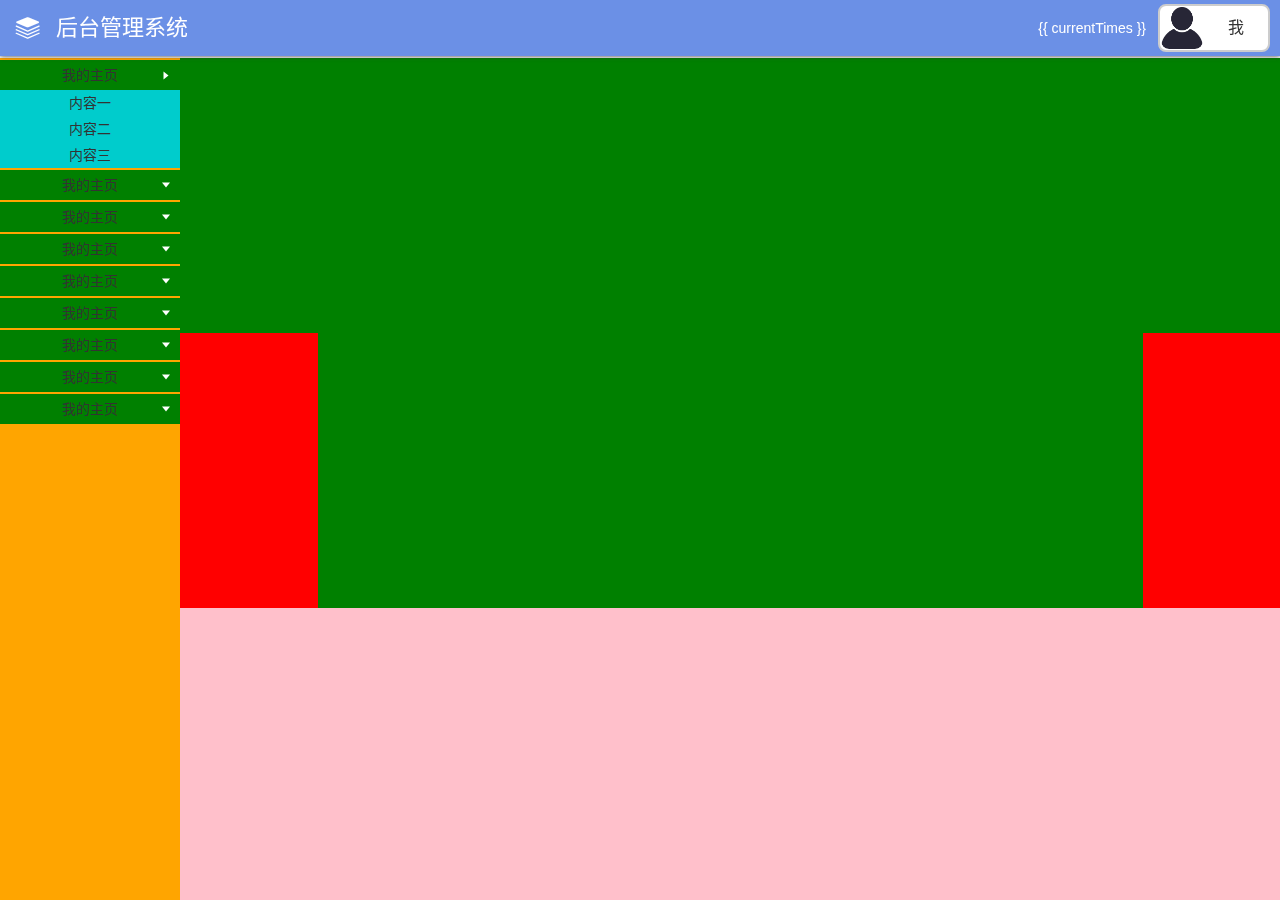
<file: 01_Wheel/html/index.html>
<!DOCTYPE html>
<html lang="zh-CN">

<head>
    <meta http-equiv="Content-Type" content="text/html; charset=utf-8">
    <meta name="viewport" content="width=device-width, initial-scale=1.0, maximum-scale=1.0, user-scalable=no,minimal-ui">
    <meta name="apple-mobile-web-app-capable" content="yes">
    <meta content="black" name="apple-mobile-web-app-status-bar-style">
    <meta name="format-detection" content="telephone=no">
    <meta content="email=no" name="format-detection">
    <title>01_Wheel</title>
    <link rel="shortcut icon" href="../images/logo.ico.png">

    <link rel="stylesheet" href="../js/extra/layui/css/layui.css">
    <link rel="stylesheet" href="../css/basicstyle.css">
    <link rel="stylesheet" href="../css/header.css">

    <!--[if lt IE 9]>
        <script src="../js/extra/html5/html5shiv.min.js"></script>
        <script src="../js/extra/html5/respond.min.js"></script>
    <![endif]-->

</head>

<body>
    <div id="container">
        <header class="bs-d">
            <div class="left">
                <div class="menu" v-on:click="fnClickHeaderLeftIco_fob();">
                    <i class="layui-icon layui-icon-template-1"></i>
                </div>
                <div class="txt">
                    <a href="index.leader.html" target="iframeArea"> 后台管理系统</a>
                </div>
            </div>
            <div class="right">
                <div class="time" v-cloak> {{ currentTimes }} </div>
                <div class="menu">
                    <div class="head ra cl">
                        <div class="ico ra" data-toggle="modal" data-target="#avatar-modal">
                            <img src="../images/logo.person.png" class="ra" alt="头像">
                        </div>
                        <p class="txts" title="我">我</p>
                    </div>
                    <div class="dropdown">
                        <i></i>
                        <ul class="ra bs">
                            <li class="ra ra-xs">登录日志</li>
                            <li class="ra ra-xs">系统设置</li>
                            <li class="ra ra-xs">系统设置</li>
                            <li class="ra ra-xs">系统设置</li>
                        </ul>
                    </div>

                </div>
            </div>
        </header>
        <!-- header -->

        <div class="main">
            <nav class="">
                <ul>
                    <li>
                        <p>
                            我的主页
                            <i class="triangle"></i>
                        </p>
                        <dl>
                            <dd>内容一</dd>
                            <dd>内容二</dd>
                            <dd>内容三</dd>
                        </dl>
                    </li>
                    <li>
                        <p>
                            我的主页
                            <i class="triangle"></i>
                        </p>
                        <dl>
                            <dd>内容一</dd>
                            <dd>内容二</dd>
                            <dd>内容三</dd>
                        </dl>
                    </li>
                    <li>
                        <p>
                            我的主页
                            <i class="triangle"></i>
                        </p>
                        <dl>
                            <dd>内容一</dd>
                            <dd>内容二</dd>
                            <dd>内容三</dd>
                        </dl>
                    </li>
                    <li>
                        <p>
                            我的主页
                            <i class="triangle"></i>
                        </p>
                        <dl>
                            <dd>内容一</dd>
                            <dd>内容二</dd>
                            <dd>内容三</dd>
                        </dl>
                    </li>
                    <li>
                        <p>
                            我的主页
                            <i class="triangle"></i>
                        </p>
                        <dl>
                            <dd>内容一</dd>
                            <dd>内容二</dd>
                            <dd>内容三</dd>
                        </dl>
                    </li>
                    <li>
                        <p>
                            我的主页
                            <i class="triangle"></i>
                        </p>
                        <dl>
                            <dd>内容一</dd>
                            <dd>内容二</dd>
                            <dd>内容三</dd>
                        </dl>
                    </li>
                    <li>
                        <p>
                            我的主页
                            <i class="triangle"></i>
                        </p>
                        <dl>
                            <dd>内容一</dd>
                            <dd>内容二</dd>
                            <dd>内容三</dd>
                        </dl>
                    </li>
                    <li>
                        <p>
                            我的主页
                            <i class="triangle"></i>
                        </p>
                        <dl>
                            <dd>内容一</dd>
                            <dd>内容二</dd>
                            <dd>内容三</dd>
                        </dl>
                    </li>
                    <li>
                        <p>
                            我的主页
                            <i class="triangle"></i>
                        </p>
                        <dl>
                            <dd>内容一</dd>
                            <dd>内容二</dd>
                            <dd>内容三</dd>
                        </dl>
                    </li>
                </ul>
            </nav>

            <article>
                <div class="a">
                    <div class="aa"></div>
                    <div class="aa"></div>
                    <div class="aa"></div>
                    <div class="aa"></div>
                    <div class="aa"></div>
                    <div class="aa"></div>
                    <div class="aa"></div>
                </div>
            </article>
            <!-- nav -->
        </div>

    </div>



    <script src="../js/extra/jquery/jquery.min.js"></script>
    <!-- <script src="../js/extra/html5/html5shiv.min.js"></script> -->
    <!-- <script src="../js/extra/vue/vue2.5.js"></script> -->

    <script src="../js/common/basichelper.js"></script>
    <!-- <script src="../js/common/basicutil.js"></script> -->
    <!-- <script src="../js/module/index.js"></script> -->

    <script>
        $(function () {
            var active = "active"; // 激活样式
            var $nav = $("nav");
            var $nav_p = $("nav>ul>li>p");
            $nav_p.on("click", function () {
                var $that = $(this);
                var $nav_dl = $that.next();
                console.log($nav_dl.css("display"));
                if ($nav_dl.css("display") === 'none') {
                    $nav_dl.show(200);
                    $that.find("i").addClass(active);
                } else {
                    $nav_dl.hide(200);
                    $that.find("i").removeClass(active);
                }


            });

            // 默认打开第一个nav
            $("nav>ul>li:first-child>p").click();

        }); 
    </script>

</body>

</html>
</file>
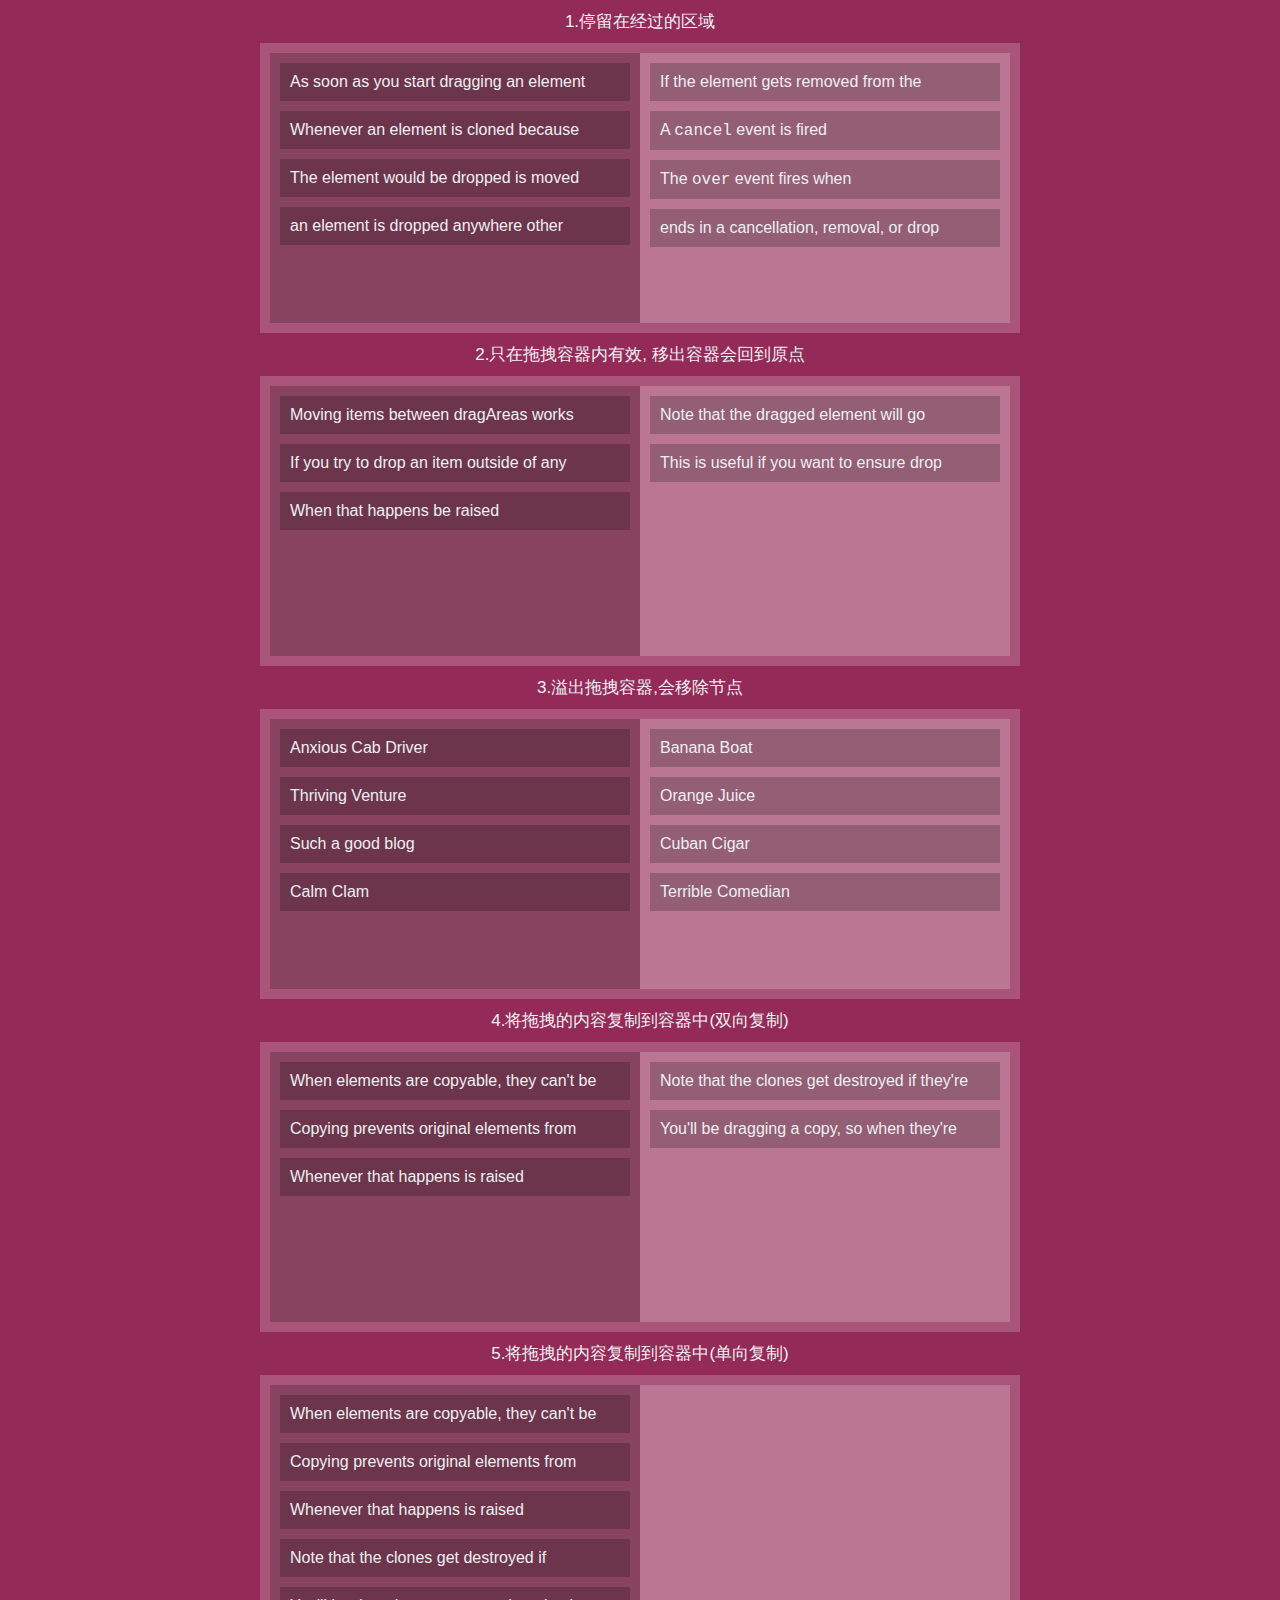
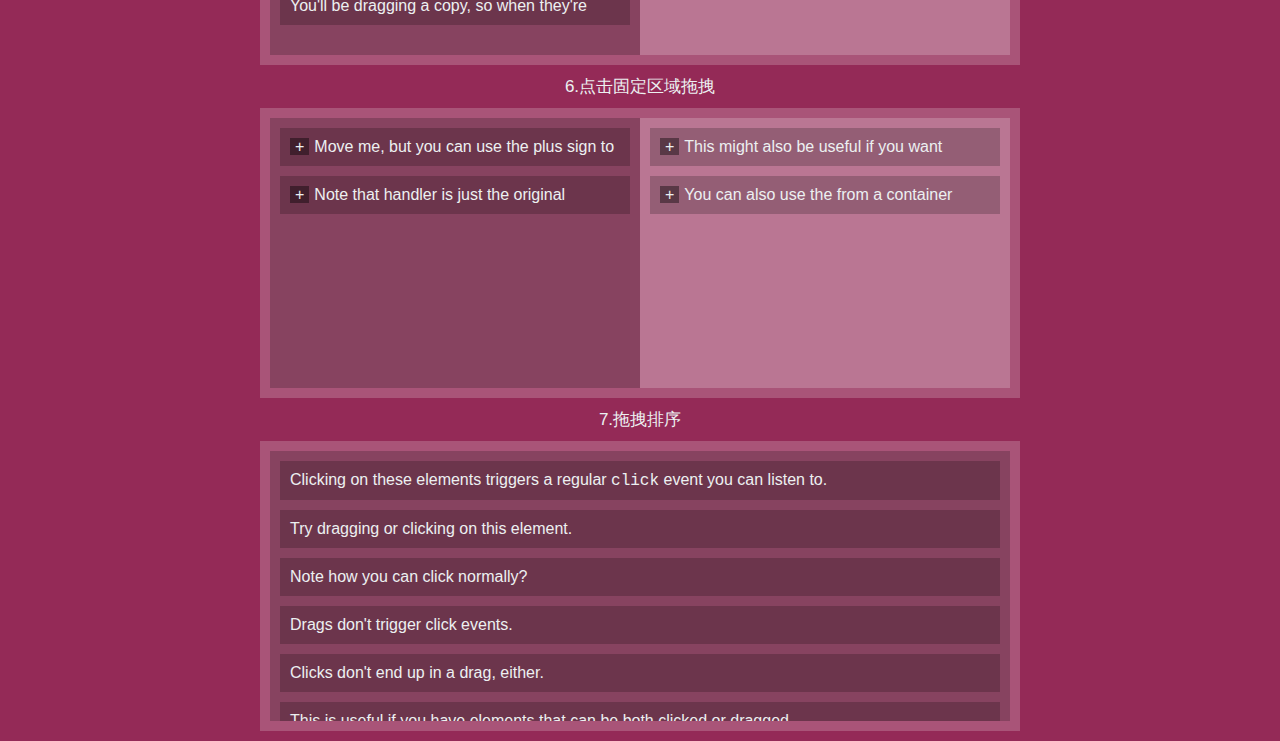
<file: 01_Wheel/js/extra/dragula-master/index.example.html>
<!DOCTYPE html>
<html lang="en">

<head>
    <meta charset="utf-8">
    <meta name="viewport" content="width=device-width, initial-scale=1.0">
    <meta name="description" content="">
    <meta name="author" content="Mosaddek">
    <meta name="keyword" content="FlatLab, Dashboard, Bootstrap, Admin, Template, Theme, Responsive, Fluid, Retina">
    <link rel="shortcut icon" href="./favicon.ico">
    <title>Example</title>
    <link rel="stylesheet" href="./dist/dragula.min.css">

    <style>
        body {
            background-color: #942A57;
            margin: 0 auto;
            margin-top: 10px;
            width: 760px;
        }

        html,
        body {
            -webkit-box-sizing: border-box;
            -moz-box-sizing: border-box;
            box-sizing: border-box;
        }

        *,
        *:before,
        *:after {
            -webkit-box-sizing: inherit;
            -moz-box-sizing: inherit;
            box-sizing: inherit;
        }

        body,
        input,
        button {
            font-family: Georgia, Helvetica;
            font-size: 17px;
            color: #ecf0f1;
        }

        a {
            font-weight: bold;
        }

        a,
        a:hover {
            color: #ecf0f1;
        }

        p {
            margin: 0;
            text-align: center;
        }

        ul {
            margin: 0;
            padding: 0;
        }

        .dragArea {
            background-color: rgba(255, 255, 255, 0.2);
            margin: 10px 0;
            padding: 10px;
            height: 290px;
            font-size: 0;
        }

        .dragArea .dragBolck {
            font-size: 16px;
            display: inline-block;
            vertical-align: middle;
            background-color: rgba(255, 255, 255, 0.2);
            width: 50%;
            height: 100%;
            overflow: auto;
        }

        .dragArea .dragBolck .handle {
            padding: 0 5px;
            margin-right: 5px;
            background-color: rgba(0, 0, 0, 0.4);
            cursor: move;
        }

        .dragArea .dragBolck::-webkit-scrollbar {
            /*外层轨道*/
            width: 8px;
            height: 2px;
            background: #ccc;
            border-radius: 10px;

        }

        .dragArea .dragBolck::-webkit-scrollbar-thumb {
            /*内层轨道*/
            display: block;
            width: 6px;
            margin: 0 auto;
            border-radius: 10px;
            background: rgb(253, 5, 67);
        }

        .dragArea .dragBolck:nth-child(odd) {
            background-color: rgba(0, 0, 0, 0.2);
        }

        .dragArea .dragBolck>div {
            margin: 10px;
            padding: 10px;
            background-color: rgba(0, 0, 0, 0.2);
            transition: opacity 0.4s ease-in-out;
        }

        .dragArea .dragBolck>div {
            cursor: move;
            cursor: grab;
            cursor: -moz-grab;
            cursor: -webkit-grab;
        }

        .dragArea .dragBolck .ex-moved {
            background-color: #e74c3c;
        }

        .dragArea .dragBolck .ex-over {
            background-color: rgba(255, 255, 255, 0.3);
        }

        @media only screen and (min-width: 320px) and (max-width: 960px) {}
    </style>

</head>

<body>

    <p>1.停留在经过的区域</p>
    <div class='dragArea'>
        <div id='left-events' class='dragBolck'>
            <div>As soon as you start dragging an element</div>
            <div>Whenever an element is cloned because</div>
            <div>The element would be dropped is moved</div>
            <div>an element is dropped anywhere other</div>
        </div>
        <div id='right-events' class='dragBolck'>
            <div>If the element gets removed from the</div>
            <div>A <code>cancel</code> event is fired</div>
            <div>The <code>over</code> event fires when</div>
            <div>ends in a cancellation, removal, or drop</div>
        </div>
    </div>

    <p>2.只在拖拽容器内有效, 移出容器会回到原点</p>
    <div class='dragArea'>
        <div id='left-rollbacks' class='dragBolck'>
            <div>Moving items between dragAreas works</div>
            <div>If you try to drop an item outside of any</div>
            <div>When that happens be raised</div>
        </div>
        <div id='right-rollbacks' class='dragBolck'>
            <div>Note that the dragged element will go</div>
            <div>This is useful if you want to ensure drop</div>
        </div>
    </div>

    <p>3.溢出拖拽容器,会移除节点</p>
    <div class='dragArea'>
        <div id='left-rm-spill' class='dragBolck'>
            <div>Anxious Cab Driver</div>
            <div>Thriving Venture</div>
            <div>Such a good blog</a></div>
            <div>Calm Clam</div>
        </div>
        <div id='right-rm-spill' class='dragBolck'>
            <div>Banana Boat</div>
            <div>Orange Juice</div>
            <div>Cuban Cigar</div>
            <div>Terrible Comedian</div>
        </div>
    </div>

    <p>4.将拖拽的内容复制到容器中(双向复制)</p>
    <div class='dragArea'>
        <div id='left-copy' class='dragBolck'>
            <div>When elements are copyable, they can't be</div>
            <div>Copying prevents original elements from</div>
            <div>Whenever that happens is raised</div>
        </div>
        <div id='right-copy' class='dragBolck'>
            <div>Note that the clones get destroyed if they're</div>
            <div>You'll be dragging a copy, so when they're</div>
        </div>
    </div>

    <p>5.将拖拽的内容复制到容器中(单向复制)</p>
    <div class='dragArea'>
        <div id='left-copy-1tomany' class='dragBolck'>
            <div>When elements are copyable, they can't be</div>
            <div>Copying prevents original elements from </div>
            <div>Whenever that happens is raised</div>
            <div>Note that the clones get destroyed if</div>
            <div>You'll be dragging a copy, so when they're </div>
        </div>
        <div id='right-copy-1tomany' class='dragBolck'>
        </div>
    </div>

    <p>6.点击固定区域拖拽</p>
    <div class='dragArea'>
        <div id='left-lovehandles' class='dragBolck'>
            <div><span class='handle'>+</span>Move me, but you can use the plus sign to</div>
            <div><span class='handle'>+</span>Note that handler is just the original</div>
        </div>
        <div id='right-lovehandles' class='dragBolck'>
            <div><span class='handle'>+</span>This might also be useful if you want</div>
            <div><span class='handle'>+</span>You can also use the from a container</div>
        </div>
    </div>

    <p>7.拖拽排序</p>
    <div class='dragArea'>
        <div id='sortable' class='dragBolck' style="width: 100%;">
            <div>Clicking on these elements triggers a regular <code>click</code> event you can listen to.</div>
            <div>Try dragging or clicking on this element.</div>
            <div>Note how you can click normally?</div>
            <div>Drags don't trigger click events.</div>
            <div>Clicks don't end up in a drag, either.</div>
            <div>This is useful if you have elements that can be both clicked or dragged.</div>
        </div>
    </div>

    <script src="./dist/dragula.min.js"></script>
    <script>
        window.onload = function () {
            (function e(t, n, r) {
                function s(o, u) {
                    if (!n[o]) {
                        if (!t[o]) {
                            var a = typeof require == "function" && require;
                            if (!u && a) return a(o, !0);
                            if (i) return i(o, !0);
                            var f = new Error("Cannot find module '" + o + "'");
                            throw f.code = "MODULE_NOT_FOUND", f
                        }
                        var l = n[o] = {
                            exports: {}
                        };
                        t[o][0].call(l.exports, function (e) {
                            var n = t[o][1][e];
                            return s(n ? n : e)
                        }, l, l.exports, e, t, n, r)
                    }
                    return n[o].exports
                }
                var i = typeof require == "function" && require;
                for (var o = 0; o < r.length; o++) s(r[o]);
                return s
            })({
                1: [function (require, module, exports) {
                    'use strict';

                    // 0.默认用法
                    dragula([$('left-defaults'), $('right-defaults')]);

                    // 1.停留在经过的区域
                    dragula([$('left-events'), $('right-events')])
                        .on('drag', function (el) {
                            el.className = el.className.replace('ex-moved', '');
                        })
                        .on('drop', function (el) {
                            el.className += ' ex-moved';
                        })
                        .on('over', function (el, container) {
                            container.className += ' ex-over';
                        })
                        .on('out', function (el, container) {
                            container.className = container.className.replace('ex-over', '');
                        });

                    // 2.只在拖拽容器内有效, 移出容器会回到原点
                    dragula([$('left-rollbacks'), $('right-rollbacks')], {
                        revertOnSpill: true
                    });

                    // 3.溢出拖拽容器,会移除节点
                    dragula([$('left-rm-spill'), $('right-rm-spill')], {
                        removeOnSpill: true
                    });

                    // 4.将拖拽的内容复制到容器中(双向复制)
                    dragula([$('left-copy'), $('right-copy')], {
                        copy: true
                    });

                    // 5.将拖拽的内容复制到容器中(单向复制)
                    dragula([$('left-copy-1tomany'), $('right-copy-1tomany')], {
                        copy: function (el, source) {
                            return source === $('left-copy-1tomany');
                        },
                        accepts: function (el, target) {
                            return target !== $('left-copy-1tomany');
                        }
                    });

                    // 6.点击固定区域拖拽
                    dragula([$('left-lovehandles'), $('right-lovehandles')], {
                        moves: function (el, container, handle) {
                            return handle.classList.contains('handle');
                        }
                    });

                    // 7.拖拽排序
                    dragula([sortable]);

                    function $(id) {
                        return document.getElementById(id);
                    }
                }, {}],
            }, {}, [1])
        }
    </script>
</body>

</html>
</file>
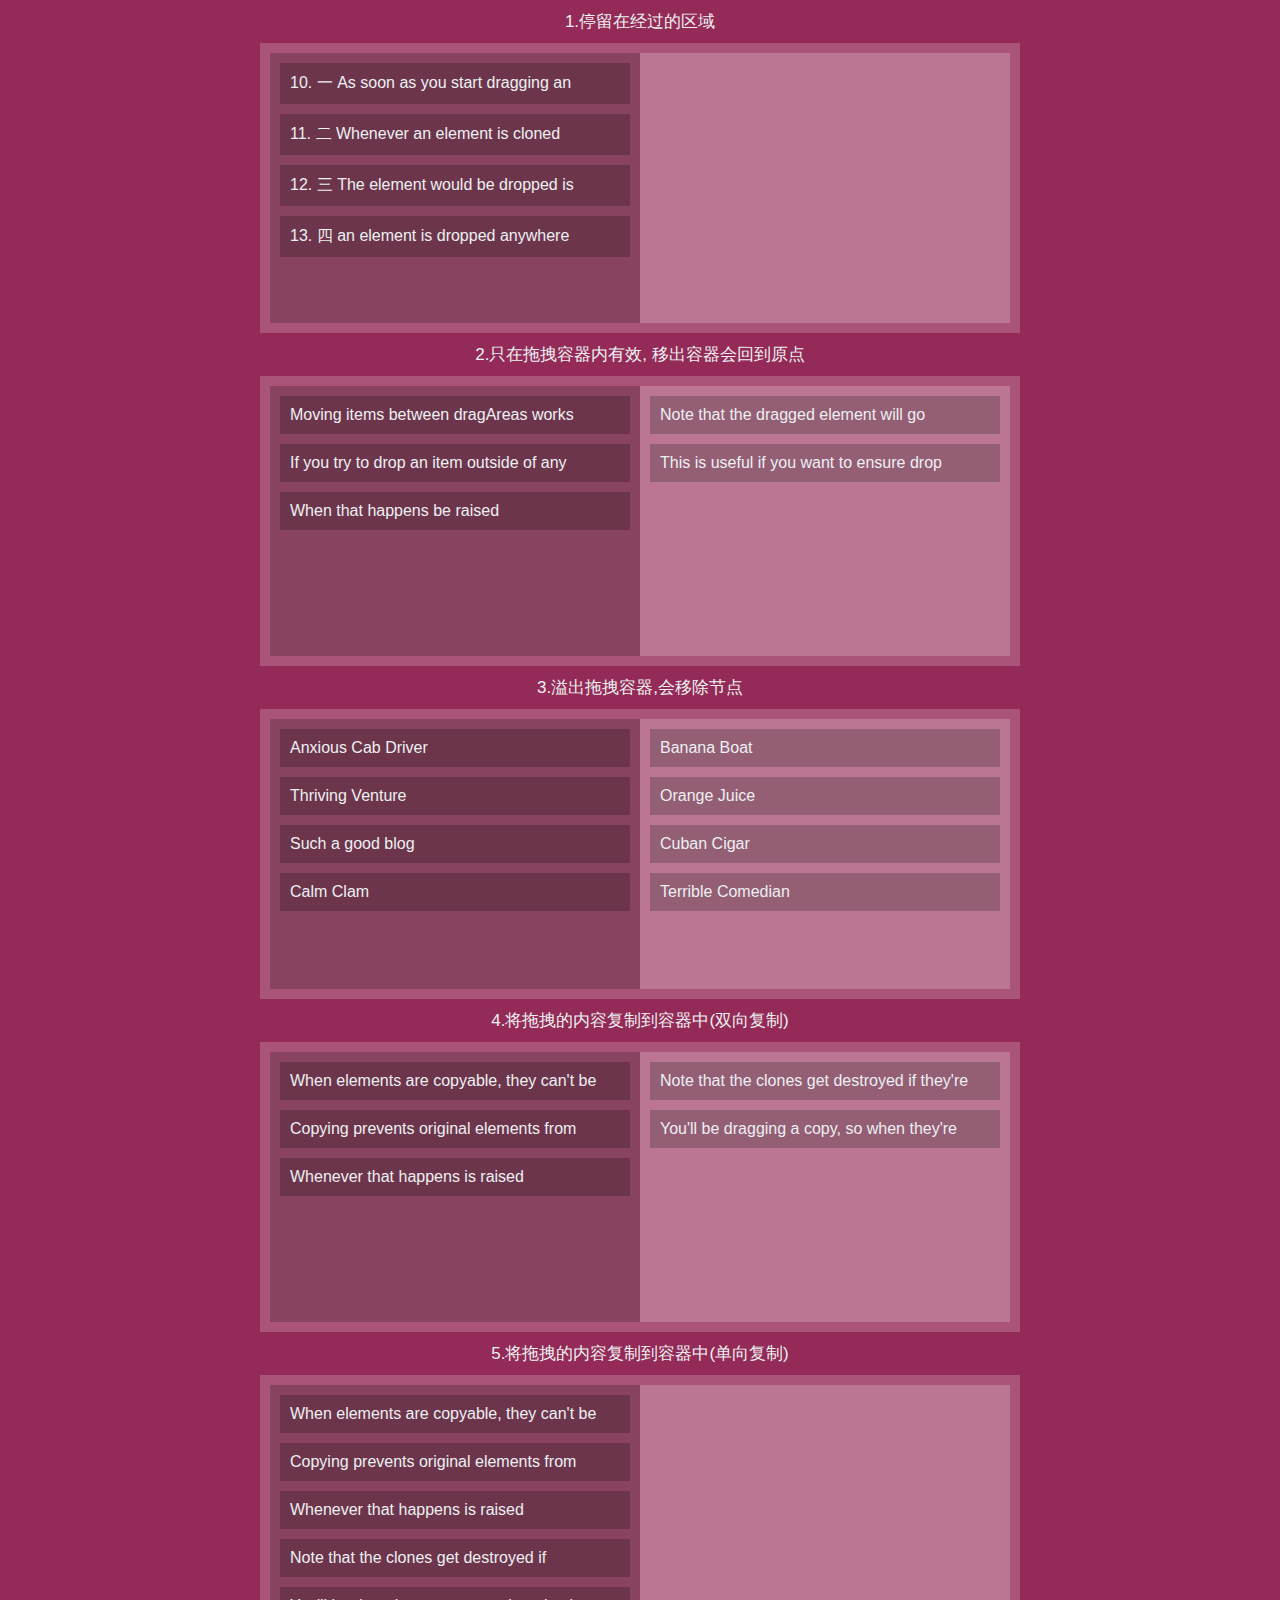
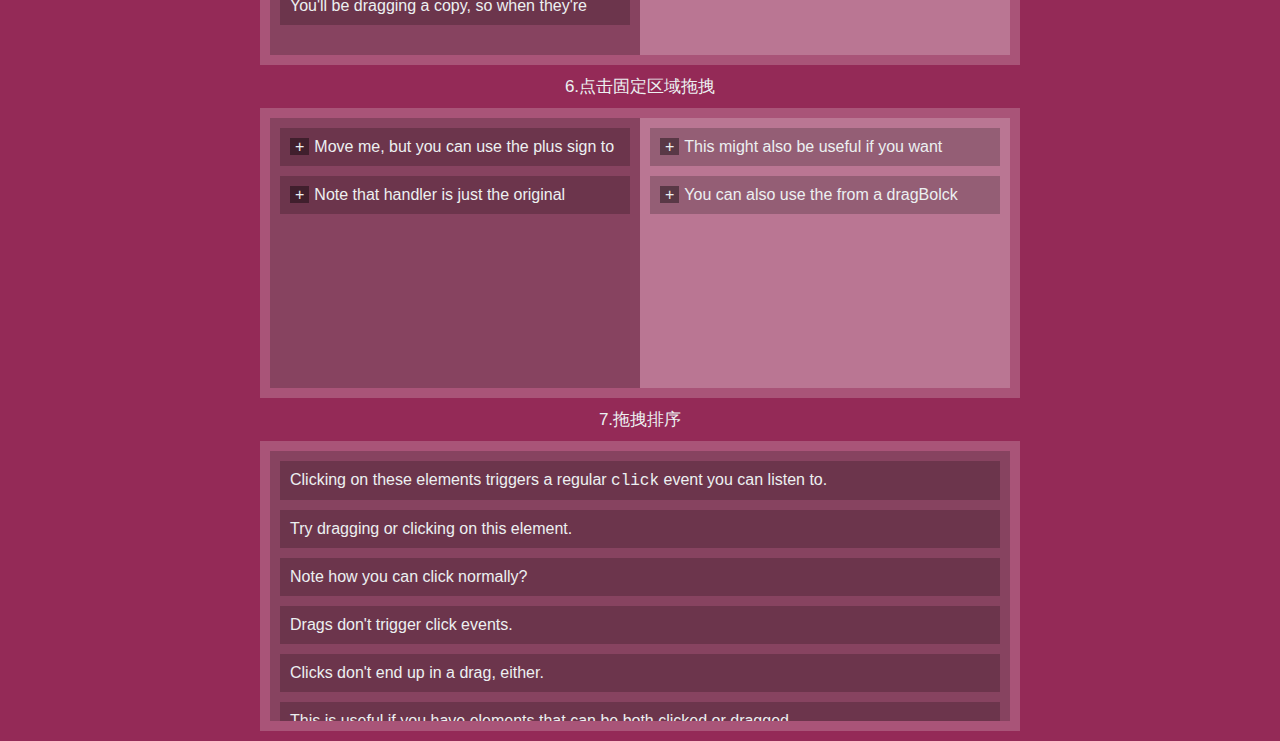
<file: 01_Wheel/js/extra/dragula/drag.html>
<!DOCTYPE html>
<html lang="en">

<head>
    <meta charset="utf-8">
    <meta name="viewport" content="width=device-width, initial-scale=1.0">
    <meta name="description" content="">
    <meta name="author" content="Mosaddek">
    <meta name="keyword" content="FlatLab, Dashboard, Bootstrap, Admin, Template, Theme, Responsive, Fluid, Retina">
    <title>Drag_Example</title>
    <link rel="stylesheet" href="./css/dragula.css">

    <style>
        body {
            background-color: #942A57;
            margin: 0 auto;
            margin-top: 10px;
            width: 760px;
        }

        html,
        body {
            -webkit-box-sizing: border-box;
            -moz-box-sizing: border-box;
            box-sizing: border-box;
        }

        *,
        *:before,
        *:after {
            -webkit-box-sizing: inherit;
            -moz-box-sizing: inherit;
            box-sizing: inherit;
        }

        body,
        input,
        button {
            font-family: Georgia, Helvetica;
            font-size: 17px;
            color: #ecf0f1;
        }

        a {
            font-weight: bold;
        }

        a,
        a:hover {
            color: #ecf0f1;
        }

        p {
            margin: 0;
            text-align: center;
        }

        ul {
            margin: 0;
            padding: 0;
        }

        .dragArea {
            background-color: rgba(255, 255, 255, 0.2);
            margin: 10px 0;
            padding: 10px;
            height: 290px;
            font-size: 0;
        }

        .dragArea .dragBolck {
            font-size: 16px;
            display: inline-block;
            vertical-align: middle;
            background-color: rgba(255, 255, 255, 0.2);
            width: 50%;
            height: 100%;
            overflow: auto;
        }

        .dragArea .dragBolck .handle {
            padding: 0 5px;
            margin-right: 5px;
            background-color: rgba(0, 0, 0, 0.4);
            cursor: move;
        }

        .dragArea .dragBolck::-webkit-scrollbar {
            /*外层轨道*/
            width: 8px;
            height: 2px;
            background: #ccc;
            border-radius: 10px;

        }

        .dragArea .dragBolck::-webkit-scrollbar-thumb {
            /*内层轨道*/
            display: block;
            width: 6px;
            margin: 0 auto;
            border-radius: 10px;
            background: rgb(253, 5, 67);
        }

        .dragArea .dragBolck:nth-child(odd) {
            background-color: rgba(0, 0, 0, 0.2);
        }

        .dragArea .dragBolck>div {
            margin: 10px;
            padding: 10px;
            background-color: rgba(0, 0, 0, 0.2);
            transition: opacity 0.4s ease-in-out;
        }

        .dragArea .dragBolck>div {
            cursor: move;
            cursor: grab;
            cursor: -moz-grab;
            cursor: -webkit-grab;
        }

        .dragArea .dragBolck .ex-moved {
            background-color: #e74c3c;
        }

        .dragArea .dragBolck .ex-over {
            background-color: rgba(255, 255, 255, 0.3);
        }

        @media only screen and (min-width: 320px) and (max-width: 960px) {}
    </style>

</head>

<body>

    <p>1.停留在经过的区域</p>
    <div class='dragArea'>
        <div id='left-events' class='dragBolck'>
            <div id="proc-10">10. 一 As soon as you start dragging an</div>
            <div id="proc-11">11. 二 Whenever an element is cloned</div>
            <div id="proc-12">12. 三 The element would be dropped is</div>
            <div id="proc-13">13. 四 an element is dropped anywhere</div>
        </div>
        <div id='right-events' class='dragBolck'>
            <!-- <div data-id="1">As soon as you start dragging an element</div> -->
            <!-- <div data-id="2">ends in a cancellation, removal, or drop</div> -->
        </div>
    </div>

    <p>2.只在拖拽容器内有效, 移出容器会回到原点</p>
    <div class='dragArea'>
        <div id='left-rollbacks' class='dragBolck'>
            <div>Moving items between dragAreas works</div>
            <div>If you try to drop an item outside of any</div>
            <div>When that happens be raised</div>
        </div>
        <div id='right-rollbacks' class='dragBolck'>
            <div>Note that the dragged element will go</div>
            <div>This is useful if you want to ensure drop</div>
        </div>
    </div>

    <p>3.溢出拖拽容器,会移除节点</p>
    <div class='dragArea'>
        <div id='left-rm-spill' class='dragBolck'>
            <div>Anxious Cab Driver</div>
            <div>Thriving Venture</div>
            <div>Such a good blog</a></div>
            <div>Calm Clam</div>
        </div>
        <div id='right-rm-spill' class='dragBolck'>
            <div>Banana Boat</div>
            <div>Orange Juice</div>
            <div>Cuban Cigar</div>
            <div>Terrible Comedian</div>
        </div>
    </div>

    <p>4.将拖拽的内容复制到容器中(双向复制)</p>
    <div class='dragArea'>
        <div id='left-copy' class='dragBolck'>
            <div>When elements are copyable, they can't be</div>
            <div>Copying prevents original elements from</div>
            <div>Whenever that happens is raised</div>
        </div>
        <div id='right-copy' class='dragBolck'>
            <div>Note that the clones get destroyed if they're</div>
            <div>You'll be dragging a copy, so when they're</div>
        </div>
    </div>

    <p>5.将拖拽的内容复制到容器中(单向复制)</p>
    <div class='dragArea'>
        <div id='left-copy-1tomany' class='dragBolck'>
            <div>When elements are copyable, they can't be</div>
            <div>Copying prevents original elements from </div>
            <div>Whenever that happens is raised</div>
            <div>Note that the clones get destroyed if</div>
            <div>You'll be dragging a copy, so when they're </div>
        </div>
        <div id='right-copy-1tomany' class='dragBolck'>
        </div>
    </div>

    <p>6.点击固定区域拖拽</p>
    <div class='dragArea'>
        <div id='left-lovehandles' class='dragBolck'>
            <div><span class='handle'>+</span>Move me, but you can use the plus sign to</div>
            <div><span class='handle'>+</span>Note that handler is just the original</div>
        </div>
        <div id='right-lovehandles' class='dragBolck'>
            <div><span class='handle'>+</span>This might also be useful if you want</div>
            <div><span class='handle'>+</span>You can also use the from a dragBolck</div>
        </div>
    </div>

    <p>7.拖拽排序</p>
    <div class='dragArea'>
        <div id='sortable' class='dragBolck' style="width: 100%;">
            <div>Clicking on these elements triggers a regular <code>click</code> event you can listen to.</div>
            <div>Try dragging or clicking on this element.</div>
            <div>Note how you can click normally?</div>
            <div>Drags don't trigger click events.</div>
            <div>Clicks don't end up in a drag, either.</div>
            <div>This is useful if you have elements that can be both clicked or dragged.</div>
        </div>
    </div>

    <script src="./../../extra/jquery/jquery.min.js"></script>
    <script src="./js/dragula.min.js"></script>
    <script>
        window.onload = function () {
            (function e(t, n, r) {
                function s(o, u) {
                    if (!n[o]) {
                        if (!t[o]) {
                            var a = typeof require == "function" && require;
                            if (!u && a) return a(o, !0);
                            if (i) return i(o, !0);
                            var f = new Error("Cannot find module '" + o + "'");
                            throw f.code = "MODULE_NOT_FOUND", f
                        }
                        var l = n[o] = {
                            exports: {}
                        };
                        t[o][0].call(l.exports, function (e) {
                            var n = t[o][1][e];
                            return s(n ? n : e)
                        }, l, l.exports, e, t, n, r)
                    }
                    return n[o].exports
                }
                var i = typeof require == "function" && require;
                for (var o = 0; o < r.length; o++) s(r[o]);
                return s
            })({
                1: [function (require, module, exports) {
                    'use strict';

                    // 0.默认用法
                    dragula([$('left-defaults'), $('right-defaults')]);

                    // var iTemplateId_v; // 拖动Dom的id

                    var iOldNum_v; // 工序，拖动之前的个数
                    var iNewNum_v; // 工序，拖动之后的个数
                    var iSortId_v; // 工序，拖动后是工序的第几个
                    var iProcId_v; // 当前操作节点的工序id

                    var iOldSort_id; // 删除时选择的工序的第几个 or 排序时的sort_id

                    // 1.停留在经过的区域
                    dragula([$('left-events'), $('right-events')], {
                            revertOnSpill: true, // 1.只在拖拽容器内有效, 移出容器会回到原点
                            // removeOnSpill: true, // 2.溢出拖拽容器,会移除节点
                            // copy: true, // 3.将拖拽的内容复制到容器中(双向复制)
                        })
                        .on('drag', function (el) {
                            // console.log(jQuery(el));
                            iOldNum_v = jQuery('#right-events').find("div").length;
                            iOldSort_id = jQuery(el).prevAll('div').length + 1;
                            console.log("iOldNum_v: " + iOldNum_v);
                        })
                        .on('drop', function (el) {
                            // console.log(el);
                            iNewNum_v = jQuery('#right-events').find("div").length;
                            iSortId_v = jQuery(el).prevAll('div').length + 1;
                            iProcId_v = parseInt(jQuery(el).attr("id").split("-")[1]);

                            if (iOldNum_v > iNewNum_v) { // 删除操作时
                                iSortId_v = iOldSort_id;
                            }

                            console.log("iNewNum_v: " + iNewNum_v);
                            console.log("iSortId_v: " + iSortId_v);
                            console.log("iOldSort_id: " + iOldSort_id);
                            console.log("iProcId_v: " + iProcId_v);
                            console.log(iOldNum_v + "," + iNewNum_v + "," + iSortId_v + "," +
                                iOldSort_id + "," + iProcId_v + "," + "1010212");
                            console.log("==================");
                        })
                        .on('over', function (el, dragBolck) {
                            // console.log(jQuery('#left-events').find("div").length);
                            // console.log(jQuery('#right-events').find("div").length);
                            // console.log(el);
                            // console.log(dragBolck);
                            // dragBolck.className += ' ex-over';
                        })
                        .on('out', function (el, dragBolck) {
                            // console.log(el);
                            // dragBolck.className = dragBolck.className.replace('ex-over', '');
                        });

                    // 2.只在拖拽容器内有效, 移出容器会回到原点
                    dragula([$('left-rollbacks'), $('right-rollbacks')], {
                        revertOnSpill: true
                    });

                    // 3.溢出拖拽容器,会移除节点
                    dragula([$('left-rm-spill'), $('right-rm-spill')], {
                        removeOnSpill: true
                    });

                    // 4.将拖拽的内容复制到容器中(双向复制)
                    dragula([$('left-copy'), $('right-copy')], {
                        copy: true
                    });

                    // 5.将拖拽的内容复制到容器中(单向复制)
                    dragula([$('left-copy-1tomany'), $('right-copy-1tomany')], {
                        copy: function (el, source) {
                            return source === $('left-copy-1tomany');
                        },
                        accepts: function (el, target) {
                            return target !== $('left-copy-1tomany');
                        }
                    });

                    // 6.点击固定区域拖拽
                    dragula([$('left-lovehandles'), $('right-lovehandles')], {
                        moves: function (el, dragBolck, handle) {
                            return handle.classList.contains('handle');
                        }
                    });

                    // 7.拖拽排序
                    dragula([sortable]);

                    function $(id) {
                        return document.getElementById(id);
                    }
                }, {}],
            }, {}, [1])
        }
    </script>
</body>

</html>
</file>
<file: 01_Wheel/js/extra/layui/css/layui.css>
/** layui-v2.4.5 MIT License By https://www.layui.com */
 .layui-inline,img{display:inline-block;vertical-align:middle}h1,h2,h3,h4,h5,h6{font-weight:400}.layui-edge,.layui-header,.layui-inline,.layui-main{position:relative}.layui-elip,.layui-form-checkbox span,.layui-form-pane .layui-form-label{text-overflow:ellipsis;white-space:nowrap}.layui-btn,.layui-edge,.layui-inline,img{vertical-align:middle}.layui-btn,.layui-disabled,.layui-icon,.layui-unselect{-webkit-user-select:none;-ms-user-select:none;-moz-user-select:none}blockquote,body,button,dd,div,dl,dt,form,h1,h2,h3,h4,h5,h6,input,li,ol,p,pre,td,textarea,th,ul{margin:0;padding:0;-webkit-tap-highlight-color:rgba(0,0,0,0)}a:active,a:hover{outline:0}img{border:none}li{list-style:none}table{border-collapse:collapse;border-spacing:0}h4,h5,h6{font-size:100%}button,input,optgroup,option,select,textarea{font-family:inherit;font-size:inherit;font-style:inherit;font-weight:inherit;outline:0}pre{white-space:pre-wrap;white-space:-moz-pre-wrap;white-space:-pre-wrap;white-space:-o-pre-wrap;word-wrap:break-word}body{line-height:24px;font:14px Helvetica Neue,Helvetica,PingFang SC,Tahoma,Arial,sans-serif}hr{height:1px;margin:10px 0;border:0;clear:both}a{color:#333;text-decoration:none}a:hover{color:#777}a cite{font-style:normal;*cursor:pointer}.layui-border-box,.layui-border-box *{box-sizing:border-box}.layui-box,.layui-box *{box-sizing:content-box}.layui-clear{clear:both;*zoom:1}.layui-clear:after{content:'\20';clear:both;*zoom:1;display:block;height:0}.layui-inline{*display:inline;*zoom:1}.layui-edge{display:inline-block;width:0;height:0;border-width:6px;border-style:dashed;border-color:transparent;overflow:hidden}.layui-edge-top{top:-4px;border-bottom-color:#999;border-bottom-style:solid}.layui-edge-right{border-left-color:#999;border-left-style:solid}.layui-edge-bottom{top:2px;border-top-color:#999;border-top-style:solid}.layui-edge-left{border-right-color:#999;border-right-style:solid}.layui-elip{overflow:hidden}.layui-disabled,.layui-disabled:hover{color:#d2d2d2!important;cursor:not-allowed!important}.layui-circle{border-radius:100%}.layui-show{display:block!important}.layui-hide{display:none!important}@font-face{font-family:layui-icon;src:url(../font/iconfont.eot?v=240);src:url(../font/iconfont.eot?v=240#iefix) format('embedded-opentype'),url(../font/iconfont.svg?v=240#iconfont) format('svg'),url(../font/iconfont.woff?v=240) format('woff'),url(../font/iconfont.ttf?v=240) format('truetype')}.layui-icon{font-family:layui-icon!important;font-size:16px;font-style:normal;-webkit-font-smoothing:antialiased;-moz-osx-font-smoothing:grayscale}.layui-icon-reply-fill:before{content:"\e611"}.layui-icon-set-fill:before{content:"\e614"}.layui-icon-menu-fill:before{content:"\e60f"}.layui-icon-search:before{content:"\e615"}.layui-icon-share:before{content:"\e641"}.layui-icon-set-sm:before{content:"\e620"}.layui-icon-engine:before{content:"\e628"}.layui-icon-close:before{content:"\1006"}.layui-icon-close-fill:before{content:"\1007"}.layui-icon-chart-screen:before{content:"\e629"}.layui-icon-star:before{content:"\e600"}.layui-icon-circle-dot:before{content:"\e617"}.layui-icon-chat:before{content:"\e606"}.layui-icon-release:before{content:"\e609"}.layui-icon-list:before{content:"\e60a"}.layui-icon-chart:before{content:"\e62c"}.layui-icon-ok-circle:before{content:"\1005"}.layui-icon-layim-theme:before{content:"\e61b"}.layui-icon-table:before{content:"\e62d"}.layui-icon-right:before{content:"\e602"}.layui-icon-left:before{content:"\e603"}.layui-icon-cart-simple:before{content:"\e698"}.layui-icon-face-cry:before{content:"\e69c"}.layui-icon-face-smile:before{content:"\e6af"}.layui-icon-survey:before{content:"\e6b2"}.layui-icon-tree:before{content:"\e62e"}.layui-icon-upload-circle:before{content:"\e62f"}.layui-icon-add-circle:before{content:"\e61f"}.layui-icon-download-circle:before{content:"\e601"}.layui-icon-templeate-1:before{content:"\e630"}.layui-icon-util:before{content:"\e631"}.layui-icon-face-surprised:before{content:"\e664"}.layui-icon-edit:before{content:"\e642"}.layui-icon-speaker:before{content:"\e645"}.layui-icon-down:before{content:"\e61a"}.layui-icon-file:before{content:"\e621"}.layui-icon-layouts:before{content:"\e632"}.layui-icon-rate-half:before{content:"\e6c9"}.layui-icon-add-circle-fine:before{content:"\e608"}.layui-icon-prev-circle:before{content:"\e633"}.layui-icon-read:before{content:"\e705"}.layui-icon-404:before{content:"\e61c"}.layui-icon-carousel:before{content:"\e634"}.layui-icon-help:before{content:"\e607"}.layui-icon-code-circle:before{content:"\e635"}.layui-icon-water:before{content:"\e636"}.layui-icon-username:before{content:"\e66f"}.layui-icon-find-fill:before{content:"\e670"}.layui-icon-about:before{content:"\e60b"}.layui-icon-location:before{content:"\e715"}.layui-icon-up:before{content:"\e619"}.layui-icon-pause:before{content:"\e651"}.layui-icon-date:before{content:"\e637"}.layui-icon-layim-uploadfile:before{content:"\e61d"}.layui-icon-delete:before{content:"\e640"}.layui-icon-play:before{content:"\e652"}.layui-icon-top:before{content:"\e604"}.layui-icon-friends:before{content:"\e612"}.layui-icon-refresh-3:before{content:"\e9aa"}.layui-icon-ok:before{content:"\e605"}.layui-icon-layer:before{content:"\e638"}.layui-icon-face-smile-fine:before{content:"\e60c"}.layui-icon-dollar:before{content:"\e659"}.layui-icon-group:before{content:"\e613"}.layui-icon-layim-download:before{content:"\e61e"}.layui-icon-picture-fine:before{content:"\e60d"}.layui-icon-link:before{content:"\e64c"}.layui-icon-diamond:before{content:"\e735"}.layui-icon-log:before{content:"\e60e"}.layui-icon-rate-solid:before{content:"\e67a"}.layui-icon-fonts-del:before{content:"\e64f"}.layui-icon-unlink:before{content:"\e64d"}.layui-icon-fonts-clear:before{content:"\e639"}.layui-icon-triangle-r:before{content:"\e623"}.layui-icon-circle:before{content:"\e63f"}.layui-icon-radio:before{content:"\e643"}.layui-icon-align-center:before{content:"\e647"}.layui-icon-align-right:before{content:"\e648"}.layui-icon-align-left:before{content:"\e649"}.layui-icon-loading-1:before{content:"\e63e"}.layui-icon-return:before{content:"\e65c"}.layui-icon-fonts-strong:before{content:"\e62b"}.layui-icon-upload:before{content:"\e67c"}.layui-icon-dialogue:before{content:"\e63a"}.layui-icon-video:before{content:"\e6ed"}.layui-icon-headset:before{content:"\e6fc"}.layui-icon-cellphone-fine:before{content:"\e63b"}.layui-icon-add-1:before{content:"\e654"}.layui-icon-face-smile-b:before{content:"\e650"}.layui-icon-fonts-html:before{content:"\e64b"}.layui-icon-form:before{content:"\e63c"}.layui-icon-cart:before{content:"\e657"}.layui-icon-camera-fill:before{content:"\e65d"}.layui-icon-tabs:before{content:"\e62a"}.layui-icon-fonts-code:before{content:"\e64e"}.layui-icon-fire:before{content:"\e756"}.layui-icon-set:before{content:"\e716"}.layui-icon-fonts-u:before{content:"\e646"}.layui-icon-triangle-d:before{content:"\e625"}.layui-icon-tips:before{content:"\e702"}.layui-icon-picture:before{content:"\e64a"}.layui-icon-more-vertical:before{content:"\e671"}.layui-icon-flag:before{content:"\e66c"}.layui-icon-loading:before{content:"\e63d"}.layui-icon-fonts-i:before{content:"\e644"}.layui-icon-refresh-1:before{content:"\e666"}.layui-icon-rmb:before{content:"\e65e"}.layui-icon-home:before{content:"\e68e"}.layui-icon-user:before{content:"\e770"}.layui-icon-notice:before{content:"\e667"}.layui-icon-login-weibo:before{content:"\e675"}.layui-icon-voice:before{content:"\e688"}.layui-icon-upload-drag:before{content:"\e681"}.layui-icon-login-qq:before{content:"\e676"}.layui-icon-snowflake:before{content:"\e6b1"}.layui-icon-file-b:before{content:"\e655"}.layui-icon-template:before{content:"\e663"}.layui-icon-auz:before{content:"\e672"}.layui-icon-console:before{content:"\e665"}.layui-icon-app:before{content:"\e653"}.layui-icon-prev:before{content:"\e65a"}.layui-icon-website:before{content:"\e7ae"}.layui-icon-next:before{content:"\e65b"}.layui-icon-component:before{content:"\e857"}.layui-icon-more:before{content:"\e65f"}.layui-icon-login-wechat:before{content:"\e677"}.layui-icon-shrink-right:before{content:"\e668"}.layui-icon-spread-left:before{content:"\e66b"}.layui-icon-camera:before{content:"\e660"}.layui-icon-note:before{content:"\e66e"}.layui-icon-refresh:before{content:"\e669"}.layui-icon-female:before{content:"\e661"}.layui-icon-male:before{content:"\e662"}.layui-icon-password:before{content:"\e673"}.layui-icon-senior:before{content:"\e674"}.layui-icon-theme:before{content:"\e66a"}.layui-icon-tread:before{content:"\e6c5"}.layui-icon-praise:before{content:"\e6c6"}.layui-icon-star-fill:before{content:"\e658"}.layui-icon-rate:before{content:"\e67b"}.layui-icon-template-1:before{content:"\e656"}.layui-icon-vercode:before{content:"\e679"}.layui-icon-cellphone:before{content:"\e678"}.layui-icon-screen-full:before{content:"\e622"}.layui-icon-screen-restore:before{content:"\e758"}.layui-icon-cols:before{content:"\e610"}.layui-icon-export:before{content:"\e67d"}.layui-icon-print:before{content:"\e66d"}.layui-icon-slider:before{content:"\e714"}.layui-main{width:1140px;margin:0 auto}.layui-header{z-index:1000;height:60px}.layui-header a:hover{transition:all .5s;-webkit-transition:all .5s}.layui-side{position:fixed;left:0;top:0;bottom:0;z-index:999;width:200px;overflow-x:hidden}.layui-side-scroll{position:relative;width:220px;height:100%;overflow-x:hidden}.layui-body{position:absolute;left:200px;right:0;top:0;bottom:0;z-index:998;width:auto;overflow:hidden;overflow-y:auto;box-sizing:border-box}.layui-layout-body{overflow:hidden}.layui-layout-admin .layui-header{background-color:#23262E}.layui-layout-admin .layui-side{top:60px;width:200px;overflow-x:hidden}.layui-layout-admin .layui-body{top:60px;bottom:44px}.layui-layout-admin .layui-main{width:auto;margin:0 15px}.layui-layout-admin .layui-footer{position:fixed;left:200px;right:0;bottom:0;height:44px;line-height:44px;padding:0 15px;background-color:#eee}.layui-layout-admin .layui-logo{position:absolute;left:0;top:0;width:200px;height:100%;line-height:60px;text-align:center;color:#009688;font-size:16px}.layui-layout-admin .layui-header .layui-nav{background:0 0}.layui-layout-left{position:absolute!important;left:200px;top:0}.layui-layout-right{position:absolute!important;right:0;top:0}.layui-container{position:relative;margin:0 auto;padding:0 15px;box-sizing:border-box}.layui-fluid{position:relative;margin:0 auto;padding:0 15px}.layui-row:after,.layui-row:before{content:'';display:block;clear:both}.layui-col-lg1,.layui-col-lg10,.layui-col-lg11,.layui-col-lg12,.layui-col-lg2,.layui-col-lg3,.layui-col-lg4,.layui-col-lg5,.layui-col-lg6,.layui-col-lg7,.layui-col-lg8,.layui-col-lg9,.layui-col-md1,.layui-col-md10,.layui-col-md11,.layui-col-md12,.layui-col-md2,.layui-col-md3,.layui-col-md4,.layui-col-md5,.layui-col-md6,.layui-col-md7,.layui-col-md8,.layui-col-md9,.layui-col-sm1,.layui-col-sm10,.layui-col-sm11,.layui-col-sm12,.layui-col-sm2,.layui-col-sm3,.layui-col-sm4,.layui-col-sm5,.layui-col-sm6,.layui-col-sm7,.layui-col-sm8,.layui-col-sm9,.layui-col-xs1,.layui-col-xs10,.layui-col-xs11,.layui-col-xs12,.layui-col-xs2,.layui-col-xs3,.layui-col-xs4,.layui-col-xs5,.layui-col-xs6,.layui-col-xs7,.layui-col-xs8,.layui-col-xs9{position:relative;display:block;box-sizing:border-box}.layui-col-xs1,.layui-col-xs10,.layui-col-xs11,.layui-col-xs12,.layui-col-xs2,.layui-col-xs3,.layui-col-xs4,.layui-col-xs5,.layui-col-xs6,.layui-col-xs7,.layui-col-xs8,.layui-col-xs9{float:left}.layui-col-xs1{width:8.33333333%}.layui-col-xs2{width:16.66666667%}.layui-col-xs3{width:25%}.layui-col-xs4{width:33.33333333%}.layui-col-xs5{width:41.66666667%}.layui-col-xs6{width:50%}.layui-col-xs7{width:58.33333333%}.layui-col-xs8{width:66.66666667%}.layui-col-xs9{width:75%}.layui-col-xs10{width:83.33333333%}.layui-col-xs11{width:91.66666667%}.layui-col-xs12{width:100%}.layui-col-xs-offset1{margin-left:8.33333333%}.layui-col-xs-offset2{margin-left:16.66666667%}.layui-col-xs-offset3{margin-left:25%}.layui-col-xs-offset4{margin-left:33.33333333%}.layui-col-xs-offset5{margin-left:41.66666667%}.layui-col-xs-offset6{margin-left:50%}.layui-col-xs-offset7{margin-left:58.33333333%}.layui-col-xs-offset8{margin-left:66.66666667%}.layui-col-xs-offset9{margin-left:75%}.layui-col-xs-offset10{margin-left:83.33333333%}.layui-col-xs-offset11{margin-left:91.66666667%}.layui-col-xs-offset12{margin-left:100%}@media screen and (max-width:768px){.layui-hide-xs{display:none!important}.layui-show-xs-block{display:block!important}.layui-show-xs-inline{display:inline!important}.layui-show-xs-inline-block{display:inline-block!important}}@media screen and (min-width:768px){.layui-container{width:750px}.layui-hide-sm{display:none!important}.layui-show-sm-block{display:block!important}.layui-show-sm-inline{display:inline!important}.layui-show-sm-inline-block{display:inline-block!important}.layui-col-sm1,.layui-col-sm10,.layui-col-sm11,.layui-col-sm12,.layui-col-sm2,.layui-col-sm3,.layui-col-sm4,.layui-col-sm5,.layui-col-sm6,.layui-col-sm7,.layui-col-sm8,.layui-col-sm9{float:left}.layui-col-sm1{width:8.33333333%}.layui-col-sm2{width:16.66666667%}.layui-col-sm3{width:25%}.layui-col-sm4{width:33.33333333%}.layui-col-sm5{width:41.66666667%}.layui-col-sm6{width:50%}.layui-col-sm7{width:58.33333333%}.layui-col-sm8{width:66.66666667%}.layui-col-sm9{width:75%}.layui-col-sm10{width:83.33333333%}.layui-col-sm11{width:91.66666667%}.layui-col-sm12{width:100%}.layui-col-sm-offset1{margin-left:8.33333333%}.layui-col-sm-offset2{margin-left:16.66666667%}.layui-col-sm-offset3{margin-left:25%}.layui-col-sm-offset4{margin-left:33.33333333%}.layui-col-sm-offset5{margin-left:41.66666667%}.layui-col-sm-offset6{margin-left:50%}.layui-col-sm-offset7{margin-left:58.33333333%}.layui-col-sm-offset8{margin-left:66.66666667%}.layui-col-sm-offset9{margin-left:75%}.layui-col-sm-offset10{margin-left:83.33333333%}.layui-col-sm-offset11{margin-left:91.66666667%}.layui-col-sm-offset12{margin-left:100%}}@media screen and (min-width:992px){.layui-container{width:970px}.layui-hide-md{display:none!important}.layui-show-md-block{display:block!important}.layui-show-md-inline{display:inline!important}.layui-show-md-inline-block{display:inline-block!important}.layui-col-md1,.layui-col-md10,.layui-col-md11,.layui-col-md12,.layui-col-md2,.layui-col-md3,.layui-col-md4,.layui-col-md5,.layui-col-md6,.layui-col-md7,.layui-col-md8,.layui-col-md9{float:left}.layui-col-md1{width:8.33333333%}.layui-col-md2{width:16.66666667%}.layui-col-md3{width:25%}.layui-col-md4{width:33.33333333%}.layui-col-md5{width:41.66666667%}.layui-col-md6{width:50%}.layui-col-md7{width:58.33333333%}.layui-col-md8{width:66.66666667%}.layui-col-md9{width:75%}.layui-col-md10{width:83.33333333%}.layui-col-md11{width:91.66666667%}.layui-col-md12{width:100%}.layui-col-md-offset1{margin-left:8.33333333%}.layui-col-md-offset2{margin-left:16.66666667%}.layui-col-md-offset3{margin-left:25%}.layui-col-md-offset4{margin-left:33.33333333%}.layui-col-md-offset5{margin-left:41.66666667%}.layui-col-md-offset6{margin-left:50%}.layui-col-md-offset7{margin-left:58.33333333%}.layui-col-md-offset8{margin-left:66.66666667%}.layui-col-md-offset9{margin-left:75%}.layui-col-md-offset10{margin-left:83.33333333%}.layui-col-md-offset11{margin-left:91.66666667%}.layui-col-md-offset12{margin-left:100%}}@media screen and (min-width:1200px){.layui-container{width:1170px}.layui-hide-lg{display:none!important}.layui-show-lg-block{display:block!important}.layui-show-lg-inline{display:inline!important}.layui-show-lg-inline-block{display:inline-block!important}.layui-col-lg1,.layui-col-lg10,.layui-col-lg11,.layui-col-lg12,.layui-col-lg2,.layui-col-lg3,.layui-col-lg4,.layui-col-lg5,.layui-col-lg6,.layui-col-lg7,.layui-col-lg8,.layui-col-lg9{float:left}.layui-col-lg1{width:8.33333333%}.layui-col-lg2{width:16.66666667%}.layui-col-lg3{width:25%}.layui-col-lg4{width:33.33333333%}.layui-col-lg5{width:41.66666667%}.layui-col-lg6{width:50%}.layui-col-lg7{width:58.33333333%}.layui-col-lg8{width:66.66666667%}.layui-col-lg9{width:75%}.layui-col-lg10{width:83.33333333%}.layui-col-lg11{width:91.66666667%}.layui-col-lg12{width:100%}.layui-col-lg-offset1{margin-left:8.33333333%}.layui-col-lg-offset2{margin-left:16.66666667%}.layui-col-lg-offset3{margin-left:25%}.layui-col-lg-offset4{margin-left:33.33333333%}.layui-col-lg-offset5{margin-left:41.66666667%}.layui-col-lg-offset6{margin-left:50%}.layui-col-lg-offset7{margin-left:58.33333333%}.layui-col-lg-offset8{margin-left:66.66666667%}.layui-col-lg-offset9{margin-left:75%}.layui-col-lg-offset10{margin-left:83.33333333%}.layui-col-lg-offset11{margin-left:91.66666667%}.layui-col-lg-offset12{margin-left:100%}}.layui-col-space1{margin:-.5px}.layui-col-space1>*{padding:.5px}.layui-col-space3{margin:-1.5px}.layui-col-space3>*{padding:1.5px}.layui-col-space5{margin:-2.5px}.layui-col-space5>*{padding:2.5px}.layui-col-space8{margin:-3.5px}.layui-col-space8>*{padding:3.5px}.layui-col-space10{margin:-5px}.layui-col-space10>*{padding:5px}.layui-col-space12{margin:-6px}.layui-col-space12>*{padding:6px}.layui-col-space15{margin:-7.5px}.layui-col-space15>*{padding:7.5px}.layui-col-space18{margin:-9px}.layui-col-space18>*{padding:9px}.layui-col-space20{margin:-10px}.layui-col-space20>*{padding:10px}.layui-col-space22{margin:-11px}.layui-col-space22>*{padding:11px}.layui-col-space25{margin:-12.5px}.layui-col-space25>*{padding:12.5px}.layui-col-space30{margin:-15px}.layui-col-space30>*{padding:15px}.layui-btn,.layui-input,.layui-select,.layui-textarea,.layui-upload-button{outline:0;-webkit-appearance:none;transition:all .3s;-webkit-transition:all .3s;box-sizing:border-box}.layui-elem-quote{margin-bottom:10px;padding:15px;line-height:22px;border-left:5px solid #009688;border-radius:0 2px 2px 0;background-color:#f2f2f2}.layui-quote-nm{border-style:solid;border-width:1px 1px 1px 5px;background:0 0}.layui-elem-field{margin-bottom:10px;padding:0;border-width:1px;border-style:solid}.layui-elem-field legend{margin-left:20px;padding:0 10px;font-size:20px;font-weight:300}.layui-field-title{margin:10px 0 20px;border-width:1px 0 0}.layui-field-box{padding:10px 15px}.layui-field-title .layui-field-box{padding:10px 0}.layui-progress{position:relative;height:6px;border-radius:20px;background-color:#e2e2e2}.layui-progress-bar{position:absolute;left:0;top:0;width:0;max-width:100%;height:6px;border-radius:20px;text-align:right;background-color:#5FB878;transition:all .3s;-webkit-transition:all .3s}.layui-progress-big,.layui-progress-big .layui-progress-bar{height:18px;line-height:18px}.layui-progress-text{position:relative;top:-20px;line-height:18px;font-size:12px;color:#666}.layui-progress-big .layui-progress-text{position:static;padding:0 10px;color:#fff}.layui-collapse{border-width:1px;border-style:solid;border-radius:2px}.layui-colla-content,.layui-colla-item{border-top-width:1px;border-top-style:solid}.layui-colla-item:first-child{border-top:none}.layui-colla-title{position:relative;height:42px;line-height:42px;padding:0 15px 0 35px;color:#333;background-color:#f2f2f2;cursor:pointer;font-size:14px;overflow:hidden}.layui-colla-content{display:none;padding:10px 15px;line-height:22px;color:#666}.layui-colla-icon{position:absolute;left:15px;top:0;font-size:14px}.layui-card{margin-bottom:15px;border-radius:2px;background-color:#fff;box-shadow:0 1px 2px 0 rgba(0,0,0,.05)}.layui-card:last-child{margin-bottom:0}.layui-card-header{position:relative;height:42px;line-height:42px;padding:0 15px;border-bottom:1px solid #f6f6f6;color:#333;border-radius:2px 2px 0 0;font-size:14px}.layui-bg-black,.layui-bg-blue,.layui-bg-cyan,.layui-bg-green,.layui-bg-orange,.layui-bg-red{color:#fff!important}.layui-card-body{position:relative;padding:10px 15px;line-height:24px}.layui-card-body[pad15]{padding:15px}.layui-card-body[pad20]{padding:20px}.layui-card-body .layui-table{margin:5px 0}.layui-card .layui-tab{margin:0}.layui-panel-window{position:relative;padding:15px;border-radius:0;border-top:5px solid #E6E6E6;background-color:#fff}.layui-auxiliar-moving{position:fixed;left:0;right:0;top:0;bottom:0;width:100%;height:100%;background:0 0;z-index:9999999999}.layui-form-label,.layui-form-mid,.layui-form-select,.layui-input-block,.layui-input-inline,.layui-textarea{position:relative}.layui-bg-red{background-color:#FF5722!important}.layui-bg-orange{background-color:#FFB800!important}.layui-bg-green{background-color:#009688!important}.layui-bg-cyan{background-color:#2F4056!important}.layui-bg-blue{background-color:#1E9FFF!important}.layui-bg-black{background-color:#393D49!important}.layui-bg-gray{background-color:#eee!important;color:#666!important}.layui-badge-rim,.layui-colla-content,.layui-colla-item,.layui-collapse,.layui-elem-field,.layui-form-pane .layui-form-item[pane],.layui-form-pane .layui-form-label,.layui-input,.layui-layedit,.layui-layedit-tool,.layui-quote-nm,.layui-select,.layui-tab-bar,.layui-tab-card,.layui-tab-title,.layui-tab-title .layui-this:after,.layui-textarea{border-color:#e6e6e6}.layui-timeline-item:before,hr{background-color:#e6e6e6}.layui-text{line-height:22px;font-size:14px;color:#666}.layui-text h1,.layui-text h2,.layui-text h3{font-weight:500;color:#333}.layui-text h1{font-size:30px}.layui-text h2{font-size:24px}.layui-text h3{font-size:18px}.layui-text a:not(.layui-btn){color:#01AAED}.layui-text a:not(.layui-btn):hover{text-decoration:underline}.layui-text ul{padding:5px 0 5px 15px}.layui-text ul li{margin-top:5px;list-style-type:disc}.layui-text em,.layui-word-aux{color:#999!important;padding:0 5px!important}.layui-btn{display:inline-block;height:38px;line-height:38px;padding:0 18px;background-color:#009688;color:#fff;white-space:nowrap;text-align:center;font-size:14px;border:none;border-radius:2px;cursor:pointer}.layui-btn:hover{opacity:.8;filter:alpha(opacity=80);color:#fff}.layui-btn:active{opacity:1;filter:alpha(opacity=100)}.layui-btn+.layui-btn{margin-left:10px}.layui-btn-container{font-size:0}.layui-btn-container .layui-btn{margin-right:10px;margin-bottom:10px}.layui-btn-container .layui-btn+.layui-btn{margin-left:0}.layui-table .layui-btn-container .layui-btn{margin-bottom:9px}.layui-btn-radius{border-radius:100px}.layui-btn .layui-icon{margin-right:3px;font-size:18px;vertical-align:bottom;vertical-align:middle\9}.layui-btn-primary{border:1px solid #C9C9C9;background-color:#fff;color:#555}.layui-btn-primary:hover{border-color:#009688;color:#333}.layui-btn-normal{background-color:#1E9FFF}.layui-btn-warm{background-color:#FFB800}.layui-btn-danger{background-color:#FF5722}.layui-btn-disabled,.layui-btn-disabled:active,.layui-btn-disabled:hover{border:1px solid #e6e6e6;background-color:#FBFBFB;color:#C9C9C9;cursor:not-allowed;opacity:1}.layui-btn-lg{height:44px;line-height:44px;padding:0 25px;font-size:16px}.layui-btn-sm{height:30px;line-height:30px;padding:0 10px;font-size:12px}.layui-btn-sm i{font-size:16px!important}.layui-btn-xs{height:22px;line-height:22px;padding:0 5px;font-size:12px}.layui-btn-xs i{font-size:14px!important}.layui-btn-group{display:inline-block;vertical-align:middle;font-size:0}.layui-btn-group .layui-btn{margin-left:0!important;margin-right:0!important;border-left:1px solid rgba(255,255,255,.5);border-radius:0}.layui-btn-group .layui-btn-primary{border-left:none}.layui-btn-group .layui-btn-primary:hover{border-color:#C9C9C9;color:#009688}.layui-btn-group .layui-btn:first-child{border-left:none;border-radius:2px 0 0 2px}.layui-btn-group .layui-btn-primary:first-child{border-left:1px solid #c9c9c9}.layui-btn-group .layui-btn:last-child{border-radius:0 2px 2px 0}.layui-btn-group .layui-btn+.layui-btn{margin-left:0}.layui-btn-group+.layui-btn-group{margin-left:10px}.layui-btn-fluid{width:100%}.layui-input,.layui-select,.layui-textarea{height:38px;line-height:1.3;line-height:38px\9;border-width:1px;border-style:solid;background-color:#fff;border-radius:2px}.layui-input::-webkit-input-placeholder,.layui-select::-webkit-input-placeholder,.layui-textarea::-webkit-input-placeholder{line-height:1.3}.layui-input,.layui-textarea{display:block;width:100%;padding-left:10px}.layui-input:hover,.layui-textarea:hover{border-color:#D2D2D2!important}.layui-input:focus,.layui-textarea:focus{border-color:#C9C9C9!important}.layui-textarea{min-height:100px;height:auto;line-height:20px;padding:6px 10px;resize:vertical}.layui-select{padding:0 10px}.layui-form input[type=checkbox],.layui-form input[type=radio],.layui-form select{display:none}.layui-form [lay-ignore]{display:initial}.layui-form-item{margin-bottom:15px;clear:both;*zoom:1}.layui-form-item:after{content:'\20';clear:both;*zoom:1;display:block;height:0}.layui-form-label{float:left;display:block;padding:9px 15px;width:80px;font-weight:400;line-height:20px;text-align:right}.layui-form-label-col{display:block;float:none;padding:9px 0;line-height:20px;text-align:left}.layui-form-item .layui-inline{margin-bottom:5px;margin-right:10px}.layui-input-block{margin-left:110px;min-height:36px}.layui-input-inline{display:inline-block;vertical-align:middle}.layui-form-item .layui-input-inline{float:left;width:190px;margin-right:10px}.layui-form-text .layui-input-inline{width:auto}.layui-form-mid{float:left;display:block;padding:9px 0!important;line-height:20px;margin-right:10px}.layui-form-danger+.layui-form-select .layui-input,.layui-form-danger:focus{border-color:#FF5722!important}.layui-form-select .layui-input{padding-right:30px;cursor:pointer}.layui-form-select .layui-edge{position:absolute;right:10px;top:50%;margin-top:-3px;cursor:pointer;border-width:6px;border-top-color:#c2c2c2;border-top-style:solid;transition:all .3s;-webkit-transition:all .3s}.layui-form-select dl{display:none;position:absolute;left:0;top:42px;padding:5px 0;z-index:899;min-width:100%;border:1px solid #d2d2d2;max-height:300px;overflow-y:auto;background-color:#fff;border-radius:2px;box-shadow:0 2px 4px rgba(0,0,0,.12);box-sizing:border-box}.layui-form-select dl dd,.layui-form-select dl dt{padding:0 10px;line-height:36px;white-space:nowrap;overflow:hidden;text-overflow:ellipsis}.layui-form-select dl dt{font-size:12px;color:#999}.layui-form-select dl dd{cursor:pointer}.layui-form-select dl dd:hover{background-color:#f2f2f2;-webkit-transition:.5s all;transition:.5s all}.layui-form-select .layui-select-group dd{padding-left:20px}.layui-form-select dl dd.layui-select-tips{padding-left:10px!important;color:#999}.layui-form-select dl dd.layui-this{background-color:#5FB878;color:#fff}.layui-form-checkbox,.layui-form-select dl dd.layui-disabled{background-color:#fff}.layui-form-selected dl{display:block}.layui-form-checkbox,.layui-form-checkbox *,.layui-form-switch{display:inline-block;vertical-align:middle}.layui-form-selected .layui-edge{margin-top:-9px;-webkit-transform:rotate(180deg);transform:rotate(180deg);margin-top:-3px\9}:root .layui-form-selected .layui-edge{margin-top:-9px\0/IE9}.layui-form-selectup dl{top:auto;bottom:42px}.layui-select-none{margin:5px 0;text-align:center;color:#999}.layui-select-disabled .layui-disabled{border-color:#eee!important}.layui-select-disabled .layui-edge{border-top-color:#d2d2d2}.layui-form-checkbox{position:relative;height:30px;line-height:30px;margin-right:10px;padding-right:30px;cursor:pointer;font-size:0;-webkit-transition:.1s linear;transition:.1s linear;box-sizing:border-box}.layui-form-checkbox span{padding:0 10px;height:100%;font-size:14px;border-radius:2px 0 0 2px;background-color:#d2d2d2;color:#fff;overflow:hidden}.layui-form-checkbox:hover span{background-color:#c2c2c2}.layui-form-checkbox i{position:absolute;right:0;top:0;width:30px;height:28px;border:1px solid #d2d2d2;border-left:none;border-radius:0 2px 2px 0;color:#fff;font-size:20px;text-align:center}.layui-form-checkbox:hover i{border-color:#c2c2c2;color:#c2c2c2}.layui-form-checked,.layui-form-checked:hover{border-color:#5FB878}.layui-form-checked span,.layui-form-checked:hover span{background-color:#5FB878}.layui-form-checked i,.layui-form-checked:hover i{color:#5FB878}.layui-form-item .layui-form-checkbox{margin-top:4px}.layui-form-checkbox[lay-skin=primary]{height:auto!important;line-height:normal!important;min-width:18px;min-height:18px;border:none!important;margin-right:0;padding-left:28px;padding-right:0;background:0 0}.layui-form-checkbox[lay-skin=primary] span{padding-left:0;padding-right:15px;line-height:18px;background:0 0;color:#666}.layui-form-checkbox[lay-skin=primary] i{right:auto;left:0;width:16px;height:16px;line-height:16px;border:1px solid #d2d2d2;font-size:12px;border-radius:2px;background-color:#fff;-webkit-transition:.1s linear;transition:.1s linear}.layui-form-checkbox[lay-skin=primary]:hover i{border-color:#5FB878;color:#fff}.layui-form-checked[lay-skin=primary] i{border-color:#5FB878;background-color:#5FB878;color:#fff}.layui-checkbox-disbaled[lay-skin=primary] span{background:0 0!important;color:#c2c2c2}.layui-checkbox-disbaled[lay-skin=primary]:hover i{border-color:#d2d2d2}.layui-form-item .layui-form-checkbox[lay-skin=primary]{margin-top:10px}.layui-form-switch{position:relative;height:22px;line-height:22px;min-width:35px;padding:0 5px;margin-top:8px;border:1px solid #d2d2d2;border-radius:20px;cursor:pointer;background-color:#fff;-webkit-transition:.1s linear;transition:.1s linear}.layui-form-switch i{position:absolute;left:5px;top:3px;width:16px;height:16px;border-radius:20px;background-color:#d2d2d2;-webkit-transition:.1s linear;transition:.1s linear}.layui-form-switch em{position:relative;top:0;width:25px;margin-left:21px;padding:0!important;text-align:center!important;color:#999!important;font-style:normal!important;font-size:12px}.layui-form-onswitch{border-color:#5FB878;background-color:#5FB878}.layui-checkbox-disbaled,.layui-checkbox-disbaled i{border-color:#e2e2e2!important}.layui-form-onswitch i{left:100%;margin-left:-21px;background-color:#fff}.layui-form-onswitch em{margin-left:5px;margin-right:21px;color:#fff!important}.layui-checkbox-disbaled span{background-color:#e2e2e2!important}.layui-checkbox-disbaled:hover i{color:#fff!important}[lay-radio]{display:none}.layui-form-radio,.layui-form-radio *{display:inline-block;vertical-align:middle}.layui-form-radio{line-height:28px;margin:6px 10px 0 0;padding-right:10px;cursor:pointer;font-size:0}.layui-form-radio *{font-size:14px}.layui-form-radio>i{margin-right:8px;font-size:22px;color:#c2c2c2}.layui-form-radio>i:hover,.layui-form-radioed>i{color:#5FB878}.layui-radio-disbaled>i{color:#e2e2e2!important}.layui-form-pane .layui-form-label{width:110px;padding:8px 15px;height:38px;line-height:20px;border-width:1px;border-style:solid;border-radius:2px 0 0 2px;text-align:center;background-color:#FBFBFB;overflow:hidden;box-sizing:border-box}.layui-form-pane .layui-input-inline{margin-left:-1px}.layui-form-pane .layui-input-block{margin-left:110px;left:-1px}.layui-form-pane .layui-input{border-radius:0 2px 2px 0}.layui-form-pane .layui-form-text .layui-form-label{float:none;width:100%;border-radius:2px;box-sizing:border-box;text-align:left}.layui-form-pane .layui-form-text .layui-input-inline{display:block;margin:0;top:-1px;clear:both}.layui-form-pane .layui-form-text .layui-input-block{margin:0;left:0;top:-1px}.layui-form-pane .layui-form-text .layui-textarea{min-height:100px;border-radius:0 0 2px 2px}.layui-form-pane .layui-form-checkbox{margin:4px 0 4px 10px}.layui-form-pane .layui-form-radio,.layui-form-pane .layui-form-switch{margin-top:6px;margin-left:10px}.layui-form-pane .layui-form-item[pane]{position:relative;border-width:1px;border-style:solid}.layui-form-pane .layui-form-item[pane] .layui-form-label{position:absolute;left:0;top:0;height:100%;border-width:0 1px 0 0}.layui-form-pane .layui-form-item[pane] .layui-input-inline{margin-left:110px}@media screen and (max-width:450px){.layui-form-item .layui-form-label{text-overflow:ellipsis;overflow:hidden;white-space:nowrap}.layui-form-item .layui-inline{display:block;margin-right:0;margin-bottom:20px;clear:both}.layui-form-item .layui-inline:after{content:'\20';clear:both;display:block;height:0}.layui-form-item .layui-input-inline{display:block;float:none;left:-3px;width:auto;margin:0 0 10px 112px}.layui-form-item .layui-input-inline+.layui-form-mid{margin-left:110px;top:-5px;padding:0}.layui-form-item .layui-form-checkbox{margin-right:5px;margin-bottom:5px}}.layui-layedit{border-width:1px;border-style:solid;border-radius:2px}.layui-layedit-tool{padding:3px 5px;border-bottom-width:1px;border-bottom-style:solid;font-size:0}.layedit-tool-fixed{position:fixed;top:0;border-top:1px solid #e2e2e2}.layui-layedit-tool .layedit-tool-mid,.layui-layedit-tool .layui-icon{display:inline-block;vertical-align:middle;text-align:center;font-size:14px}.layui-layedit-tool .layui-icon{position:relative;width:32px;height:30px;line-height:30px;margin:3px 5px;color:#777;cursor:pointer;border-radius:2px}.layui-layedit-tool .layui-icon:hover{color:#393D49}.layui-layedit-tool .layui-icon:active{color:#000}.layui-layedit-tool .layedit-tool-active{background-color:#e2e2e2;color:#000}.layui-layedit-tool .layui-disabled,.layui-layedit-tool .layui-disabled:hover{color:#d2d2d2;cursor:not-allowed}.layui-layedit-tool .layedit-tool-mid{width:1px;height:18px;margin:0 10px;background-color:#d2d2d2}.layedit-tool-html{width:50px!important;font-size:30px!important}.layedit-tool-b,.layedit-tool-code,.layedit-tool-help{font-size:16px!important}.layedit-tool-d,.layedit-tool-face,.layedit-tool-image,.layedit-tool-unlink{font-size:18px!important}.layedit-tool-image input{position:absolute;font-size:0;left:0;top:0;width:100%;height:100%;opacity:.01;filter:Alpha(opacity=1);cursor:pointer}.layui-layedit-iframe iframe{display:block;width:100%}#LAY_layedit_code{overflow:hidden}.layui-laypage{display:inline-block;*display:inline;*zoom:1;vertical-align:middle;margin:10px 0;font-size:0}.layui-laypage>a:first-child,.layui-laypage>a:first-child em{border-radius:2px 0 0 2px}.layui-laypage>a:last-child,.layui-laypage>a:last-child em{border-radius:0 2px 2px 0}.layui-laypage>:first-child{margin-left:0!important}.layui-laypage>:last-child{margin-right:0!important}.layui-laypage a,.layui-laypage button,.layui-laypage input,.layui-laypage select,.layui-laypage span{border:1px solid #e2e2e2}.layui-laypage a,.layui-laypage span{display:inline-block;*display:inline;*zoom:1;vertical-align:middle;padding:0 15px;height:28px;line-height:28px;margin:0 -1px 5px 0;background-color:#fff;color:#333;font-size:12px}.layui-flow-more a *,.layui-laypage input,.layui-table-view select[lay-ignore]{display:inline-block}.layui-laypage a:hover{color:#009688}.layui-laypage em{font-style:normal}.layui-laypage .layui-laypage-spr{color:#999;font-weight:700}.layui-laypage a{text-decoration:none}.layui-laypage .layui-laypage-curr{position:relative}.layui-laypage .layui-laypage-curr em{position:relative;color:#fff}.layui-laypage .layui-laypage-curr .layui-laypage-em{position:absolute;left:-1px;top:-1px;padding:1px;width:100%;height:100%;background-color:#009688}.layui-laypage-em{border-radius:2px}.layui-laypage-next em,.layui-laypage-prev em{font-family:Sim sun;font-size:16px}.layui-laypage .layui-laypage-count,.layui-laypage .layui-laypage-limits,.layui-laypage .layui-laypage-refresh,.layui-laypage .layui-laypage-skip{margin-left:10px;margin-right:10px;padding:0;border:none}.layui-laypage .layui-laypage-limits,.layui-laypage .layui-laypage-refresh{vertical-align:top}.layui-laypage .layui-laypage-refresh i{font-size:18px;cursor:pointer}.layui-laypage select{height:22px;padding:3px;border-radius:2px;cursor:pointer}.layui-laypage .layui-laypage-skip{height:30px;line-height:30px;color:#999}.layui-laypage button,.layui-laypage input{height:30px;line-height:30px;border-radius:2px;vertical-align:top;background-color:#fff;box-sizing:border-box}.layui-laypage input{width:40px;margin:0 10px;padding:0 3px;text-align:center}.layui-laypage input:focus,.layui-laypage select:focus{border-color:#009688!important}.layui-laypage button{margin-left:10px;padding:0 10px;cursor:pointer}.layui-table,.layui-table-view{margin:10px 0}.layui-flow-more{margin:10px 0;text-align:center;color:#999;font-size:14px}.layui-flow-more a{height:32px;line-height:32px}.layui-flow-more a *{vertical-align:top}.layui-flow-more a cite{padding:0 20px;border-radius:3px;background-color:#eee;color:#333;font-style:normal}.layui-flow-more a cite:hover{opacity:.8}.layui-flow-more a i{font-size:30px;color:#737383}.layui-table{width:100%;background-color:#fff;color:#666}.layui-table tr{transition:all .3s;-webkit-transition:all .3s}.layui-table th{text-align:left;font-weight:400}.layui-table tbody tr:hover,.layui-table thead tr,.layui-table-click,.layui-table-header,.layui-table-hover,.layui-table-mend,.layui-table-patch,.layui-table-tool,.layui-table-total,.layui-table-total tr,.layui-table[lay-even] tr:nth-child(even){background-color:#f2f2f2}.layui-table td,.layui-table th,.layui-table-col-set,.layui-table-fixed-r,.layui-table-grid-down,.layui-table-header,.layui-table-page,.layui-table-tips-main,.layui-table-tool,.layui-table-total,.layui-table-view,.layui-table[lay-skin=line],.layui-table[lay-skin=row]{border-width:1px;border-style:solid;border-color:#e6e6e6}.layui-table td,.layui-table th{position:relative;padding:9px 15px;min-height:20px;line-height:20px;font-size:14px}.layui-table[lay-skin=line] td,.layui-table[lay-skin=line] th{border-width:0 0 1px}.layui-table[lay-skin=row] td,.layui-table[lay-skin=row] th{border-width:0 1px 0 0}.layui-table[lay-skin=nob] td,.layui-table[lay-skin=nob] th{border:none}.layui-table img{max-width:100px}.layui-table[lay-size=lg] td,.layui-table[lay-size=lg] th{padding:15px 30px}.layui-table-view .layui-table[lay-size=lg] .layui-table-cell{height:40px;line-height:40px}.layui-table[lay-size=sm] td,.layui-table[lay-size=sm] th{font-size:12px;padding:5px 10px}.layui-table-view .layui-table[lay-size=sm] .layui-table-cell{height:20px;line-height:20px}.layui-table[lay-data]{display:none}.layui-table-box{position:relative;overflow:hidden}.layui-table-view .layui-table{position:relative;width:auto;margin:0}.layui-table-view .layui-table[lay-skin=line]{border-width:0 1px 0 0}.layui-table-view .layui-table[lay-skin=row]{border-width:0 0 1px}.layui-table-view .layui-table td,.layui-table-view .layui-table th{padding:5px 0;border-top:none;border-left:none}.layui-table-view .layui-table th.layui-unselect .layui-table-cell span{cursor:pointer}.layui-table-view .layui-table td{cursor:default}.layui-table-view .layui-form-checkbox[lay-skin=primary] i{width:18px;height:18px}.layui-table-view .layui-form-radio{line-height:0;padding:0}.layui-table-view .layui-form-radio>i{margin:0;font-size:20px}.layui-table-init{position:absolute;left:0;top:0;width:100%;height:100%;text-align:center;z-index:110}.layui-table-init .layui-icon{position:absolute;left:50%;top:50%;margin:-15px 0 0 -15px;font-size:30px;color:#c2c2c2}.layui-table-header{border-width:0 0 1px;overflow:hidden}.layui-table-header .layui-table{margin-bottom:-1px}.layui-table-tool .layui-inline[lay-event]{position:relative;width:26px;height:26px;padding:5px;line-height:16px;margin-right:10px;text-align:center;color:#333;border:1px solid #ccc;cursor:pointer;-webkit-transition:.5s all;transition:.5s all}.layui-table-tool .layui-inline[lay-event]:hover{border:1px solid #999}.layui-table-tool-temp{padding-right:120px}.layui-table-tool-self{position:absolute;right:17px;top:10px}.layui-table-tool .layui-table-tool-self .layui-inline[lay-event]{margin:0 0 0 10px}.layui-table-tool-panel{position:absolute;top:29px;left:-1px;padding:5px 0;min-width:150px;min-height:40px;border:1px solid #d2d2d2;text-align:left;overflow-y:auto;background-color:#fff;box-shadow:0 2px 4px rgba(0,0,0,.12)}.layui-table-cell,.layui-table-tool-panel li{overflow:hidden;text-overflow:ellipsis;white-space:nowrap}.layui-table-tool-panel li{padding:0 10px;line-height:30px;-webkit-transition:.5s all;transition:.5s all}.layui-table-tool-panel li .layui-form-checkbox[lay-skin=primary]{width:100%;padding-left:28px}.layui-table-tool-panel li:hover{background-color:#f2f2f2}.layui-table-tool-panel li .layui-form-checkbox[lay-skin=primary] i{position:absolute;left:0;top:0}.layui-table-tool-panel li .layui-form-checkbox[lay-skin=primary] span{padding:0}.layui-table-tool .layui-table-tool-self .layui-table-tool-panel{left:auto;right:-1px}.layui-table-col-set{position:absolute;right:0;top:0;width:20px;height:100%;border-width:0 0 0 1px;background-color:#fff}.layui-table-sort{width:10px;height:20px;margin-left:5px;cursor:pointer!important}.layui-table-sort .layui-edge{position:absolute;left:5px;border-width:5px}.layui-table-sort .layui-table-sort-asc{top:3px;border-top:none;border-bottom-style:solid;border-bottom-color:#b2b2b2}.layui-table-sort .layui-table-sort-asc:hover{border-bottom-color:#666}.layui-table-sort .layui-table-sort-desc{bottom:5px;border-bottom:none;border-top-style:solid;border-top-color:#b2b2b2}.layui-table-sort .layui-table-sort-desc:hover{border-top-color:#666}.layui-table-sort[lay-sort=asc] .layui-table-sort-asc{border-bottom-color:#000}.layui-table-sort[lay-sort=desc] .layui-table-sort-desc{border-top-color:#000}.layui-table-cell{height:28px;line-height:28px;padding:0 15px;position:relative;box-sizing:border-box}.layui-table-cell .layui-form-checkbox[lay-skin=primary]{top:-1px;padding:0}.layui-table-cell .layui-table-link{color:#01AAED}.laytable-cell-checkbox,.laytable-cell-numbers,.laytable-cell-radio,.laytable-cell-space{padding:0;text-align:center}.layui-table-body{position:relative;overflow:auto;margin-right:-1px;margin-bottom:-1px}.layui-table-body .layui-none{line-height:26px;padding:15px;text-align:center;color:#999}.layui-table-fixed{position:absolute;left:0;top:0;z-index:101}.layui-table-fixed .layui-table-body{overflow:hidden}.layui-table-fixed-l{box-shadow:0 -1px 8px rgba(0,0,0,.08)}.layui-table-fixed-r{left:auto;right:-1px;border-width:0 0 0 1px;box-shadow:-1px 0 8px rgba(0,0,0,.08)}.layui-table-fixed-r .layui-table-header{position:relative;overflow:visible}.layui-table-mend{position:absolute;right:-49px;top:0;height:100%;width:50px}.layui-table-tool{position:relative;z-index:890;width:100%;min-height:50px;line-height:30px;padding:10px 15px;border-width:0 0 1px}.layui-table-tool .layui-btn-container{margin-bottom:-10px}.layui-table-page,.layui-table-total{border-width:1px 0 0;margin-bottom:-1px;overflow:hidden}.layui-table-page{position:relative;width:100%;padding:7px 7px 0;height:41px;font-size:12px;white-space:nowrap}.layui-table-page>div{height:26px}.layui-table-page .layui-laypage{margin:0}.layui-table-page .layui-laypage a,.layui-table-page .layui-laypage span{height:26px;line-height:26px;margin-bottom:10px;border:none;background:0 0}.layui-table-page .layui-laypage a,.layui-table-page .layui-laypage span.layui-laypage-curr{padding:0 12px}.layui-table-page .layui-laypage span{margin-left:0;padding:0}.layui-table-page .layui-laypage .layui-laypage-prev{margin-left:-7px!important}.layui-table-page .layui-laypage .layui-laypage-curr .layui-laypage-em{left:0;top:0;padding:0}.layui-table-page .layui-laypage button,.layui-table-page .layui-laypage input{height:26px;line-height:26px}.layui-table-page .layui-laypage input{width:40px}.layui-table-page .layui-laypage button{padding:0 10px}.layui-table-page select{height:18px}.layui-table-patch .layui-table-cell{padding:0;width:30px}.layui-table-edit{position:absolute;left:0;top:0;width:100%;height:100%;padding:0 14px 1px;border-radius:0;box-shadow:1px 1px 20px rgba(0,0,0,.15)}.layui-table-edit:focus{border-color:#5FB878!important}select.layui-table-edit{padding:0 0 0 10px;border-color:#C9C9C9}.layui-table-view .layui-form-checkbox,.layui-table-view .layui-form-radio,.layui-table-view .layui-form-switch{top:0;margin:0;box-sizing:content-box}.layui-table-view .layui-form-checkbox{top:-1px;height:26px;line-height:26px}.layui-table-view .layui-form-checkbox i{height:26px}.layui-table-grid .layui-table-cell{overflow:visible}.layui-table-grid-down{position:absolute;top:0;right:0;width:26px;height:100%;padding:5px 0;border-width:0 0 0 1px;text-align:center;background-color:#fff;color:#999;cursor:pointer}.layui-table-grid-down .layui-icon{position:absolute;top:50%;left:50%;margin:-8px 0 0 -8px}.layui-table-grid-down:hover{background-color:#fbfbfb}body .layui-table-tips .layui-layer-content{background:0 0;padding:0;box-shadow:0 1px 6px rgba(0,0,0,.12)}.layui-table-tips-main{margin:-44px 0 0 -1px;max-height:150px;padding:8px 15px;font-size:14px;overflow-y:scroll;background-color:#fff;color:#666}.layui-table-tips-c{position:absolute;right:-3px;top:-13px;width:20px;height:20px;padding:3px;cursor:pointer;background-color:#666;border-radius:50%;color:#fff}.layui-table-tips-c:hover{background-color:#777}.layui-table-tips-c:before{position:relative;right:-2px}.layui-upload-file{display:none!important;opacity:.01;filter:Alpha(opacity=1)}.layui-upload-drag,.layui-upload-form,.layui-upload-wrap{display:inline-block}.layui-upload-list{margin:10px 0}.layui-upload-choose{padding:0 10px;color:#999}.layui-upload-drag{position:relative;padding:30px;border:1px dashed #e2e2e2;background-color:#fff;text-align:center;cursor:pointer;color:#999}.layui-upload-drag .layui-icon{font-size:50px;color:#009688}.layui-upload-drag[lay-over]{border-color:#009688}.layui-upload-iframe{position:absolute;width:0;height:0;border:0;visibility:hidden}.layui-upload-wrap{position:relative;vertical-align:middle}.layui-upload-wrap .layui-upload-file{display:block!important;position:absolute;left:0;top:0;z-index:10;font-size:100px;width:100%;height:100%;opacity:.01;filter:Alpha(opacity=1);cursor:pointer}.layui-tree{line-height:26px}.layui-tree li{text-overflow:ellipsis;overflow:hidden;white-space:nowrap}.layui-tree li .layui-tree-spread,.layui-tree li a{display:inline-block;vertical-align:top;height:26px;*display:inline;*zoom:1;cursor:pointer}.layui-tree li a{font-size:0}.layui-tree li a i{font-size:16px}.layui-tree li a cite{padding:0 6px;font-size:14px;font-style:normal}.layui-tree li i{padding-left:6px;color:#333;-moz-user-select:none}.layui-tree li .layui-tree-check{font-size:13px}.layui-tree li .layui-tree-check:hover{color:#009E94}.layui-tree li ul{display:none;margin-left:20px}.layui-tree li .layui-tree-enter{line-height:24px;border:1px dotted #000}.layui-tree-drag{display:none;position:absolute;left:-666px;top:-666px;background-color:#f2f2f2;padding:5px 10px;border:1px dotted #000;white-space:nowrap}.layui-tree-drag i{padding-right:5px}.layui-nav{position:relative;padding:0 20px;background-color:#393D49;color:#fff;border-radius:2px;font-size:0;box-sizing:border-box}.layui-nav *{font-size:14px}.layui-nav .layui-nav-item{position:relative;display:inline-block;*display:inline;*zoom:1;vertical-align:middle;line-height:60px}.layui-nav .layui-nav-item a{display:block;padding:0 20px;color:#fff;color:rgba(255,255,255,.7);transition:all .3s;-webkit-transition:all .3s}.layui-nav .layui-this:after,.layui-nav-bar,.layui-nav-tree .layui-nav-itemed:after{position:absolute;left:0;top:0;width:0;height:5px;background-color:#5FB878;transition:all .2s;-webkit-transition:all .2s}.layui-nav-bar{z-index:1000}.layui-nav .layui-nav-item a:hover,.layui-nav .layui-this a{color:#fff}.layui-nav .layui-this:after{content:'';top:auto;bottom:0;width:100%}.layui-nav-img{width:30px;height:30px;margin-right:10px;border-radius:50%}.layui-nav .layui-nav-more{content:'';width:0;height:0;border-style:solid dashed dashed;border-color:#fff transparent transparent;overflow:hidden;cursor:pointer;transition:all .2s;-webkit-transition:all .2s;position:absolute;top:50%;right:3px;margin-top:-3px;border-width:6px;border-top-color:rgba(255,255,255,.7)}.layui-nav .layui-nav-mored,.layui-nav-itemed>a .layui-nav-more{margin-top:-9px;border-style:dashed dashed solid;border-color:transparent transparent #fff}.layui-nav-child{display:none;position:absolute;left:0;top:65px;min-width:100%;line-height:36px;padding:5px 0;box-shadow:0 2px 4px rgba(0,0,0,.12);border:1px solid #d2d2d2;background-color:#fff;z-index:100;border-radius:2px;white-space:nowrap}.layui-nav .layui-nav-child a{color:#333}.layui-nav .layui-nav-child a:hover{background-color:#f2f2f2;color:#000}.layui-nav-child dd{position:relative}.layui-nav .layui-nav-child dd.layui-this a,.layui-nav-child dd.layui-this{background-color:#5FB878;color:#fff}.layui-nav-child dd.layui-this:after{display:none}.layui-nav-tree{width:200px;padding:0}.layui-nav-tree .layui-nav-item{display:block;width:100%;line-height:45px}.layui-nav-tree .layui-nav-item a{position:relative;height:45px;line-height:45px;text-overflow:ellipsis;overflow:hidden;white-space:nowrap}.layui-nav-tree .layui-nav-item a:hover{background-color:#4E5465}.layui-nav-tree .layui-nav-bar{width:5px;height:0;background-color:#009688}.layui-nav-tree .layui-nav-child dd.layui-this,.layui-nav-tree .layui-nav-child dd.layui-this a,.layui-nav-tree .layui-this,.layui-nav-tree .layui-this>a,.layui-nav-tree .layui-this>a:hover{background-color:#009688;color:#fff}.layui-nav-tree .layui-this:after{display:none}.layui-nav-itemed>a,.layui-nav-tree .layui-nav-title a,.layui-nav-tree .layui-nav-title a:hover{color:#fff!important}.layui-nav-tree .layui-nav-child{position:relative;z-index:0;top:0;border:none;box-shadow:none}.layui-nav-tree .layui-nav-child a{height:40px;line-height:40px;color:#fff;color:rgba(255,255,255,.7)}.layui-nav-tree .layui-nav-child,.layui-nav-tree .layui-nav-child a:hover{background:0 0;color:#fff}.layui-nav-tree .layui-nav-more{right:10px}.layui-nav-itemed>.layui-nav-child{display:block;padding:0;background-color:rgba(0,0,0,.3)!important}.layui-nav-itemed>.layui-nav-child>.layui-this>.layui-nav-child{display:block}.layui-nav-side{position:fixed;top:0;bottom:0;left:0;overflow-x:hidden;z-index:999}.layui-bg-blue .layui-nav-bar,.layui-bg-blue .layui-nav-itemed:after,.layui-bg-blue .layui-this:after{background-color:#93D1FF}.layui-bg-blue .layui-nav-child dd.layui-this{background-color:#1E9FFF}.layui-bg-blue .layui-nav-itemed>a,.layui-nav-tree.layui-bg-blue .layui-nav-title a,.layui-nav-tree.layui-bg-blue .layui-nav-title a:hover{background-color:#007DDB!important}.layui-breadcrumb{visibility:hidden;font-size:0}.layui-breadcrumb>*{font-size:14px}.layui-breadcrumb a{color:#999!important}.layui-breadcrumb a:hover{color:#5FB878!important}.layui-breadcrumb a cite{color:#666;font-style:normal}.layui-breadcrumb span[lay-separator]{margin:0 10px;color:#999}.layui-tab{margin:10px 0;text-align:left!important}.layui-tab[overflow]>.layui-tab-title{overflow:hidden}.layui-tab-title{position:relative;left:0;height:40px;white-space:nowrap;font-size:0;border-bottom-width:1px;border-bottom-style:solid;transition:all .2s;-webkit-transition:all .2s}.layui-tab-title li{display:inline-block;*display:inline;*zoom:1;vertical-align:middle;font-size:14px;transition:all .2s;-webkit-transition:all .2s;position:relative;line-height:40px;min-width:65px;padding:0 15px;text-align:center;cursor:pointer}.layui-tab-title li a{display:block}.layui-tab-title .layui-this{color:#000}.layui-tab-title .layui-this:after{position:absolute;left:0;top:0;content:'';width:100%;height:41px;border-width:1px;border-style:solid;border-bottom-color:#fff;border-radius:2px 2px 0 0;box-sizing:border-box;pointer-events:none}.layui-tab-bar{position:absolute;right:0;top:0;z-index:10;width:30px;height:39px;line-height:39px;border-width:1px;border-style:solid;border-radius:2px;text-align:center;background-color:#fff;cursor:pointer}.layui-tab-bar .layui-icon{position:relative;display:inline-block;top:3px;transition:all .3s;-webkit-transition:all .3s}.layui-tab-item{display:none}.layui-tab-more{padding-right:30px;height:auto!important;white-space:normal!important}.layui-tab-more li.layui-this:after{border-bottom-color:#e2e2e2;border-radius:2px}.layui-tab-more .layui-tab-bar .layui-icon{top:-2px;top:3px\9;-webkit-transform:rotate(180deg);transform:rotate(180deg)}:root .layui-tab-more .layui-tab-bar .layui-icon{top:-2px\0/IE9}.layui-tab-content{padding:10px}.layui-tab-title li .layui-tab-close{position:relative;display:inline-block;width:18px;height:18px;line-height:20px;margin-left:8px;top:1px;text-align:center;font-size:14px;color:#c2c2c2;transition:all .2s;-webkit-transition:all .2s}.layui-tab-title li .layui-tab-close:hover{border-radius:2px;background-color:#FF5722;color:#fff}.layui-tab-brief>.layui-tab-title .layui-this{color:#009688}.layui-tab-brief>.layui-tab-more li.layui-this:after,.layui-tab-brief>.layui-tab-title .layui-this:after{border:none;border-radius:0;border-bottom:2px solid #5FB878}.layui-tab-brief[overflow]>.layui-tab-title .layui-this:after{top:-1px}.layui-tab-card{border-width:1px;border-style:solid;border-radius:2px;box-shadow:0 2px 5px 0 rgba(0,0,0,.1)}.layui-tab-card>.layui-tab-title{background-color:#f2f2f2}.layui-tab-card>.layui-tab-title li{margin-right:-1px;margin-left:-1px}.layui-tab-card>.layui-tab-title .layui-this{background-color:#fff}.layui-tab-card>.layui-tab-title .layui-this:after{border-top:none;border-width:1px;border-bottom-color:#fff}.layui-tab-card>.layui-tab-title .layui-tab-bar{height:40px;line-height:40px;border-radius:0;border-top:none;border-right:none}.layui-tab-card>.layui-tab-more .layui-this{background:0 0;color:#5FB878}.layui-tab-card>.layui-tab-more .layui-this:after{border:none}.layui-timeline{padding-left:5px}.layui-timeline-item{position:relative;padding-bottom:20px}.layui-timeline-axis{position:absolute;left:-5px;top:0;z-index:10;width:20px;height:20px;line-height:20px;background-color:#fff;color:#5FB878;border-radius:50%;text-align:center;cursor:pointer}.layui-timeline-axis:hover{color:#FF5722}.layui-timeline-item:before{content:'';position:absolute;left:5px;top:0;z-index:0;width:1px;height:100%}.layui-timeline-item:last-child:before{display:none}.layui-timeline-item:first-child:before{display:block}.layui-timeline-content{padding-left:25px}.layui-timeline-title{position:relative;margin-bottom:10px}.layui-badge,.layui-badge-dot,.layui-badge-rim{position:relative;display:inline-block;padding:0 6px;font-size:12px;text-align:center;background-color:#FF5722;color:#fff;border-radius:2px}.layui-badge{height:18px;line-height:18px}.layui-badge-dot{width:8px;height:8px;padding:0;border-radius:50%}.layui-badge-rim{height:18px;line-height:18px;border-width:1px;border-style:solid;background-color:#fff;color:#666}.layui-btn .layui-badge,.layui-btn .layui-badge-dot{margin-left:5px}.layui-nav .layui-badge,.layui-nav .layui-badge-dot{position:absolute;top:50%;margin:-8px 6px 0}.layui-tab-title .layui-badge,.layui-tab-title .layui-badge-dot{left:5px;top:-2px}.layui-carousel{position:relative;left:0;top:0;background-color:#f8f8f8}.layui-carousel>[carousel-item]{position:relative;width:100%;height:100%;overflow:hidden}.layui-carousel>[carousel-item]:before{position:absolute;content:'\e63d';left:50%;top:50%;width:100px;line-height:20px;margin:-10px 0 0 -50px;text-align:center;color:#c2c2c2;font-family:layui-icon!important;font-size:30px;font-style:normal;-webkit-font-smoothing:antialiased;-moz-osx-font-smoothing:grayscale}.layui-carousel>[carousel-item]>*{display:none;position:absolute;left:0;top:0;width:100%;height:100%;background-color:#f8f8f8;transition-duration:.3s;-webkit-transition-duration:.3s}.layui-carousel-updown>*{-webkit-transition:.3s ease-in-out up;transition:.3s ease-in-out up}.layui-carousel-arrow{display:none\9;opacity:0;position:absolute;left:10px;top:50%;margin-top:-18px;width:36px;height:36px;line-height:36px;text-align:center;font-size:20px;border:0;border-radius:50%;background-color:rgba(0,0,0,.2);color:#fff;-webkit-transition-duration:.3s;transition-duration:.3s;cursor:pointer}.layui-carousel-arrow[lay-type=add]{left:auto!important;right:10px}.layui-carousel:hover .layui-carousel-arrow[lay-type=add],.layui-carousel[lay-arrow=always] .layui-carousel-arrow[lay-type=add]{right:20px}.layui-carousel[lay-arrow=always] .layui-carousel-arrow{opacity:1;left:20px}.layui-carousel[lay-arrow=none] .layui-carousel-arrow{display:none}.layui-carousel-arrow:hover,.layui-carousel-ind ul:hover{background-color:rgba(0,0,0,.35)}.layui-carousel:hover .layui-carousel-arrow{display:block\9;opacity:1;left:20px}.layui-carousel-ind{position:relative;top:-35px;width:100%;line-height:0!important;text-align:center;font-size:0}.layui-carousel[lay-indicator=outside]{margin-bottom:30px}.layui-carousel[lay-indicator=outside] .layui-carousel-ind{top:10px}.layui-carousel[lay-indicator=outside] .layui-carousel-ind ul{background-color:rgba(0,0,0,.5)}.layui-carousel[lay-indicator=none] .layui-carousel-ind{display:none}.layui-carousel-ind ul{display:inline-block;padding:5px;background-color:rgba(0,0,0,.2);border-radius:10px;-webkit-transition-duration:.3s;transition-duration:.3s}.layui-carousel-ind li{display:inline-block;width:10px;height:10px;margin:0 3px;font-size:14px;background-color:#e2e2e2;background-color:rgba(255,255,255,.5);border-radius:50%;cursor:pointer;-webkit-transition-duration:.3s;transition-duration:.3s}.layui-carousel-ind li:hover{background-color:rgba(255,255,255,.7)}.layui-carousel-ind li.layui-this{background-color:#fff}.layui-carousel>[carousel-item]>.layui-carousel-next,.layui-carousel>[carousel-item]>.layui-carousel-prev,.layui-carousel>[carousel-item]>.layui-this{display:block}.layui-carousel>[carousel-item]>.layui-this{left:0}.layui-carousel>[carousel-item]>.layui-carousel-prev{left:-100%}.layui-carousel>[carousel-item]>.layui-carousel-next{left:100%}.layui-carousel>[carousel-item]>.layui-carousel-next.layui-carousel-left,.layui-carousel>[carousel-item]>.layui-carousel-prev.layui-carousel-right{left:0}.layui-carousel>[carousel-item]>.layui-this.layui-carousel-left{left:-100%}.layui-carousel>[carousel-item]>.layui-this.layui-carousel-right{left:100%}.layui-carousel[lay-anim=updown] .layui-carousel-arrow{left:50%!important;top:20px;margin:0 0 0 -18px}.layui-carousel[lay-anim=updown]>[carousel-item]>*,.layui-carousel[lay-anim=fade]>[carousel-item]>*{left:0!important}.layui-carousel[lay-anim=updown] .layui-carousel-arrow[lay-type=add]{top:auto!important;bottom:20px}.layui-carousel[lay-anim=updown] .layui-carousel-ind{position:absolute;top:50%;right:20px;width:auto;height:auto}.layui-carousel[lay-anim=updown] .layui-carousel-ind ul{padding:3px 5px}.layui-carousel[lay-anim=updown] .layui-carousel-ind li{display:block;margin:6px 0}.layui-carousel[lay-anim=updown]>[carousel-item]>.layui-this{top:0}.layui-carousel[lay-anim=updown]>[carousel-item]>.layui-carousel-prev{top:-100%}.layui-carousel[lay-anim=updown]>[carousel-item]>.layui-carousel-next{top:100%}.layui-carousel[lay-anim=updown]>[carousel-item]>.layui-carousel-next.layui-carousel-left,.layui-carousel[lay-anim=updown]>[carousel-item]>.layui-carousel-prev.layui-carousel-right{top:0}.layui-carousel[lay-anim=updown]>[carousel-item]>.layui-this.layui-carousel-left{top:-100%}.layui-carousel[lay-anim=updown]>[carousel-item]>.layui-this.layui-carousel-right{top:100%}.layui-carousel[lay-anim=fade]>[carousel-item]>.layui-carousel-next,.layui-carousel[lay-anim=fade]>[carousel-item]>.layui-carousel-prev{opacity:0}.layui-carousel[lay-anim=fade]>[carousel-item]>.layui-carousel-next.layui-carousel-left,.layui-carousel[lay-anim=fade]>[carousel-item]>.layui-carousel-prev.layui-carousel-right{opacity:1}.layui-carousel[lay-anim=fade]>[carousel-item]>.layui-this.layui-carousel-left,.layui-carousel[lay-anim=fade]>[carousel-item]>.layui-this.layui-carousel-right{opacity:0}.layui-fixbar{position:fixed;right:15px;bottom:15px;z-index:999999}.layui-fixbar li{width:50px;height:50px;line-height:50px;margin-bottom:1px;text-align:center;cursor:pointer;font-size:30px;background-color:#9F9F9F;color:#fff;border-radius:2px;opacity:.95}.layui-fixbar li:hover{opacity:.85}.layui-fixbar li:active{opacity:1}.layui-fixbar .layui-fixbar-top{display:none;font-size:40px}body .layui-util-face{border:none;background:0 0}body .layui-util-face .layui-layer-content{padding:0;background-color:#fff;color:#666;box-shadow:none}.layui-util-face .layui-layer-TipsG{display:none}.layui-util-face ul{position:relative;width:372px;padding:10px;border:1px solid #D9D9D9;background-color:#fff;box-shadow:0 0 20px rgba(0,0,0,.2)}.layui-util-face ul li{cursor:pointer;float:left;border:1px solid #e8e8e8;height:22px;width:26px;overflow:hidden;margin:-1px 0 0 -1px;padding:4px 2px;text-align:center}.layui-util-face ul li:hover{position:relative;z-index:2;border:1px solid #eb7350;background:#fff9ec}.layui-code{position:relative;margin:10px 0;padding:15px;line-height:20px;border:1px solid #ddd;border-left-width:6px;background-color:#F2F2F2;color:#333;font-family:Courier New;font-size:12px}.layui-rate,.layui-rate *{display:inline-block;vertical-align:middle}.layui-rate{padding:10px 5px 10px 0;font-size:0}.layui-rate li i.layui-icon{font-size:20px;color:#FFB800;margin-right:5px;transition:all .3s;-webkit-transition:all .3s}.layui-rate li i:hover{cursor:pointer;transform:scale(1.12);-webkit-transform:scale(1.12)}.layui-rate[readonly] li i:hover{cursor:default;transform:scale(1)}.layui-colorpicker{width:26px;height:26px;border:1px solid #e6e6e6;padding:5px;border-radius:2px;line-height:24px;display:inline-block;cursor:pointer;transition:all .3s;-webkit-transition:all .3s}.layui-colorpicker:hover{border-color:#d2d2d2}.layui-colorpicker.layui-colorpicker-lg{width:34px;height:34px;line-height:32px}.layui-colorpicker.layui-colorpicker-sm{width:24px;height:24px;line-height:22px}.layui-colorpicker.layui-colorpicker-xs{width:22px;height:22px;line-height:20px}.layui-colorpicker-trigger-bgcolor{display:block;background:url([data-uri]);border-radius:2px}.layui-colorpicker-trigger-span{display:block;height:100%;box-sizing:border-box;border:1px solid rgba(0,0,0,.15);border-radius:2px;text-align:center}.layui-colorpicker-trigger-i{display:inline-block;color:#FFF;font-size:12px}.layui-colorpicker-trigger-i.layui-icon-close{color:#999}.layui-colorpicker-main{position:absolute;z-index:66666666;width:280px;padding:7px;background:#FFF;border:1px solid #d2d2d2;border-radius:2px;box-shadow:0 2px 4px rgba(0,0,0,.12)}.layui-colorpicker-main-wrapper{height:180px;position:relative}.layui-colorpicker-basis{width:260px;height:100%;position:relative}.layui-colorpicker-basis-white{width:100%;height:100%;position:absolute;top:0;left:0;background:linear-gradient(90deg,#FFF,hsla(0,0%,100%,0))}.layui-colorpicker-basis-black{width:100%;height:100%;position:absolute;top:0;left:0;background:linear-gradient(0deg,#000,transparent)}.layui-colorpicker-basis-cursor{width:10px;height:10px;border:1px solid #FFF;border-radius:50%;position:absolute;top:-3px;right:-3px;cursor:pointer}.layui-colorpicker-side{position:absolute;top:0;right:0;width:12px;height:100%;background:linear-gradient(red,#FF0,#0F0,#0FF,#00F,#F0F,red)}.layui-colorpicker-side-slider{width:100%;height:5px;box-shadow:0 0 1px #888;box-sizing:border-box;background:#FFF;border-radius:1px;border:1px solid #f0f0f0;cursor:pointer;position:absolute;left:0}.layui-colorpicker-main-alpha{display:none;height:12px;margin-top:7px;background:url([data-uri])}.layui-colorpicker-alpha-bgcolor{height:100%;position:relative}.layui-colorpicker-alpha-slider{width:5px;height:100%;box-shadow:0 0 1px #888;box-sizing:border-box;background:#FFF;border-radius:1px;border:1px solid #f0f0f0;cursor:pointer;position:absolute;top:0}.layui-colorpicker-main-pre{padding-top:7px;font-size:0}.layui-colorpicker-pre{width:20px;height:20px;border-radius:2px;display:inline-block;margin-left:6px;margin-bottom:7px;cursor:pointer}.layui-colorpicker-pre:nth-child(11n+1){margin-left:0}.layui-colorpicker-pre-isalpha{background:url([data-uri])}.layui-colorpicker-pre.layui-this{box-shadow:0 0 3px 2px rgba(0,0,0,.15)}.layui-colorpicker-pre>div{height:100%;border-radius:2px}.layui-colorpicker-main-input{text-align:right;padding-top:7px}.layui-colorpicker-main-input .layui-btn-container .layui-btn{margin:0 0 0 10px}.layui-colorpicker-main-input div.layui-inline{float:left;margin-right:10px;font-size:14px}.layui-colorpicker-main-input input.layui-input{width:150px;height:30px;color:#666}.layui-slider{height:4px;background:#e2e2e2;border-radius:3px;position:relative;cursor:pointer}.layui-slider-bar{border-radius:3px;position:absolute;height:100%}.layui-slider-step{position:absolute;top:0;width:4px;height:4px;border-radius:50%;background:#FFF;-webkit-transform:translateX(-50%);transform:translateX(-50%)}.layui-slider-wrap{width:36px;height:36px;position:absolute;top:-16px;-webkit-transform:translateX(-50%);transform:translateX(-50%);z-index:10;text-align:center}.layui-slider-wrap-btn{width:12px;height:12px;border-radius:50%;background:#FFF;display:inline-block;vertical-align:middle;cursor:pointer;transition:.3s}.layui-slider-wrap:after{content:"";height:100%;display:inline-block;vertical-align:middle}.layui-slider-wrap-btn.layui-slider-hover,.layui-slider-wrap-btn:hover{transform:scale(1.2)}.layui-slider-wrap-btn.layui-disabled:hover{transform:scale(1)!important}.layui-slider-tips{position:absolute;top:-42px;z-index:66666666;white-space:nowrap;display:none;-webkit-transform:translateX(-50%);transform:translateX(-50%);color:#FFF;background:#000;border-radius:3px;height:25px;line-height:25px;padding:0 10px}.layui-slider-tips:after{content:'';position:absolute;bottom:-12px;left:50%;margin-left:-6px;width:0;height:0;border-width:6px;border-style:solid;border-color:#000 transparent transparent}.layui-slider-input{width:70px;height:32px;border:1px solid #e6e6e6;border-radius:3px;font-size:16px;line-height:32px;position:absolute;right:0;top:-15px}.layui-slider-input-btn{display:none;position:absolute;top:0;right:0;width:20px;height:100%;border-left:1px solid #d2d2d2}.layui-slider-input-btn i{cursor:pointer;position:absolute;right:0;bottom:0;width:20px;height:50%;font-size:12px;line-height:16px;text-align:center;color:#999}.layui-slider-input-btn i:first-child{top:0;border-bottom:1px solid #d2d2d2}.layui-slider-input-txt{height:100%;font-size:14px}.layui-slider-input-txt input{height:100%;border:none}.layui-slider-input-btn i:hover{color:#009688}.layui-slider-vertical{width:4px;margin-left:34px}.layui-slider-vertical .layui-slider-bar{width:4px}.layui-slider-vertical .layui-slider-step{top:auto;left:0;-webkit-transform:translateY(50%);transform:translateY(50%)}.layui-slider-vertical .layui-slider-wrap{top:auto;left:-16px;-webkit-transform:translateY(50%);transform:translateY(50%)}.layui-slider-vertical .layui-slider-tips{top:auto;left:2px}@media \0screen{.layui-slider-wrap-btn{margin-left:-20px}.layui-slider-vertical .layui-slider-wrap-btn{margin-left:0;margin-bottom:-20px}.layui-slider-vertical .layui-slider-tips{margin-left:-8px}.layui-slider>span{margin-left:8px}}.layui-anim{-webkit-animation-duration:.3s;animation-duration:.3s;-webkit-animation-fill-mode:both;animation-fill-mode:both}.layui-anim.layui-icon{display:inline-block}.layui-anim-loop{-webkit-animation-iteration-count:infinite;animation-iteration-count:infinite}.layui-trans,.layui-trans a{transition:all .3s;-webkit-transition:all .3s}@-webkit-keyframes layui-rotate{from{-webkit-transform:rotate(0)}to{-webkit-transform:rotate(360deg)}}@keyframes layui-rotate{from{transform:rotate(0)}to{transform:rotate(360deg)}}.layui-anim-rotate{-webkit-animation-name:layui-rotate;animation-name:layui-rotate;-webkit-animation-duration:1s;animation-duration:1s;-webkit-animation-timing-function:linear;animation-timing-function:linear}@-webkit-keyframes layui-up{from{-webkit-transform:translate3d(0,100%,0);opacity:.3}to{-webkit-transform:translate3d(0,0,0);opacity:1}}@keyframes layui-up{from{transform:translate3d(0,100%,0);opacity:.3}to{transform:translate3d(0,0,0);opacity:1}}.layui-anim-up{-webkit-animation-name:layui-up;animation-name:layui-up}@-webkit-keyframes layui-upbit{from{-webkit-transform:translate3d(0,30px,0);opacity:.3}to{-webkit-transform:translate3d(0,0,0);opacity:1}}@keyframes layui-upbit{from{transform:translate3d(0,30px,0);opacity:.3}to{transform:translate3d(0,0,0);opacity:1}}.layui-anim-upbit{-webkit-animation-name:layui-upbit;animation-name:layui-upbit}@-webkit-keyframes layui-scale{0%{opacity:.3;-webkit-transform:scale(.5)}100%{opacity:1;-webkit-transform:scale(1)}}@keyframes layui-scale{0%{opacity:.3;-ms-transform:scale(.5);transform:scale(.5)}100%{opacity:1;-ms-transform:scale(1);transform:scale(1)}}.layui-anim-scale{-webkit-animation-name:layui-scale;animation-name:layui-scale}@-webkit-keyframes layui-scale-spring{0%{opacity:.5;-webkit-transform:scale(.5)}80%{opacity:.8;-webkit-transform:scale(1.1)}100%{opacity:1;-webkit-transform:scale(1)}}@keyframes layui-scale-spring{0%{opacity:.5;transform:scale(.5)}80%{opacity:.8;transform:scale(1.1)}100%{opacity:1;transform:scale(1)}}.layui-anim-scaleSpring{-webkit-animation-name:layui-scale-spring;animation-name:layui-scale-spring}@-webkit-keyframes layui-fadein{0%{opacity:0}100%{opacity:1}}@keyframes layui-fadein{0%{opacity:0}100%{opacity:1}}.layui-anim-fadein{-webkit-animation-name:layui-fadein;animation-name:layui-fadein}@-webkit-keyframes layui-fadeout{0%{opacity:1}100%{opacity:0}}@keyframes layui-fadeout{0%{opacity:1}100%{opacity:0}}.layui-anim-fadeout{-webkit-animation-name:layui-fadeout;animation-name:layui-fadeout}
</file>
<file: 01_Wheel/css/basicstyle.css>
@charset "utf-8";
html,body,div,span,applet,object,iframe,h1,h2,h3,h4,h5,h6,p,blockquote,pre,a,abbr,acronym,address,big,cite,code,del,dfn,em,font,img,ins,kbd,q,s,samp,small,strike,strong,sub,sup,tt,var,dl,dt,dd,ol,ul,li,fieldset,form,label,legend,table,caption,tbody,tfoot,thead,tr,th,td,section, article, aside, header, footer, nav, dialog, figure,menu,hgroup{ margin:0; padding:0; border:0;  font-family:"PingFang SC","Microsoft YaHei", "微软雅黑", "STHeiti", "WenQuanYi Micro Hei", SimSun, sans-serif;;  font-weight:400;}
html{ -webkit-text-size-adjust:none;}
body{ font-size:14px; line-height:26px;  color:#333;}
input,textarea,button,select{ resize:none;  -webkit-appearance: none; font-family:"PingFang SC","Microsoft YaHei", "微软雅黑", "STHeiti", "WenQuanYi Micro Hei", SimSun, sans-serif;}
img{ border:none; vertical-align:top; }
ul,li{ list-style:none;}
a{ text-decoration:none; color:#333; transition:color 0.3s ease-in;border:none;-webkit-tap-highlight-color:rgba(0,0,0,0);-webkit-tap-highlight-color: transparent;outline: none;}
a:hover{ outline:none; text-decoration:none;}
a:focus{ outline:none;}
h1,h2{ font-weight:normal;}
input:focus,textarea:focus,button{ outline:none; -webkit-appearance: none;}
em,i{ font-style:normal;}

input[type="reset"]::-moz-focus-inner,
input[type="button"]::-moz-focus-inner,
input[type="submit"]::-moz-focus-inner,
input[type="file"]>input[type="button"]::-moz-focus-inner { border: none; padding: 0;}
::-webkit-input-placeholder { color: #999;}
:-moz-placeholder { color: #999;}
::-moz-placeholder { color: #999;}
:-ms-input-placeholder { color: #999;}

@font-face { font-family: 'fontello'; src: url('../font/fontello.eot'); src: url('../font/fontello.eot?#iefix') format('embedded-opentype'), url('../font/fontello.woff') format('woff'), url('../font/fontello.ttf') format('truetype'), url('../font/fontello.svg#fontname') format('svg');}

[v-cloak] { display: none;}

.or{ overflow:hidden;} 
.mainbox{ width:1200px; margin:0 auto;}
.cl:after {content: ""; display: block; clear: both;}

.bs { -moz-box-shadow: 0 2px 6px #333333; -webkit-box-shadow: 0 2px 6px #333333; box-shadow: 0 2px 6px #333333;}
.bs-d {-moz-box-shadow: 0 0 5px #333333; -webkit-box-shadow: 0 0 5px #333333; box-shadow: 0 0 5px #333333;}

/* IE */
.ra { -moz-border-radius: 8px; -webkit-border-radius: 8px; border-radius: 8px; behavior: url(../js/extra/html5/PIE.htc);}
.ra-xs { -moz-border-radius: 4px; -webkit-border-radius: 4px; border-radius: 4px;}
.ra-sm { -moz-border-radius: 6px; -webkit-border-radius: 6px; border-radius: 6px;}
img {behavior: url(../js/extra/html5/iepngfix.htc);}


.txts { overflow: hidden; text-overflow: ellipsis; white-space: nowrap;}
.text-overflows { display: -webkit-box; -webkit-box-orient: vertical; -webkit-line-clamp: 3; overflow: hidden; }


/* 三角形 */
.triangle { position: absolute; top: 50%; width: 0; height: 0; border-left: 4px solid transparent; border-right: 4px solid transparent; border-top: 5px solid #fff; display: inline-block; transform: translateY(-50%); transition: all ease-in-out 0.3s;}
.triangle.active {transform: rotate(-90deg); top: calc(50% - 2px); border-top-color: #fff;}


@media screen and (max-width: 1230px) {
.mainbox {width: 90%;}
}
</file>
<file: 01_Wheel/css/header.css>
header { padding: 4px 10px; background: #6b90e6; position: fixed; top: 0; left: 0; right: 0; z-index: 99}
header>div { display: inline-block; vertical-align: top; font-size: 0;}
header>div>div {font-size: 14px;}

header .left>div { display: inline-block; vertical-align: top;}
header .left .menu { width: 36px; height: 36px; margin: 6px 0; cursor: pointer; text-align: center;}
header .left .menu .layui-icon { line-height: 36px; color: #ffffff; font-size: 24px;}
header .left .txt { margin: 0 10px;}
header .left .txt a { font-size: 22px; font-weight: 500; line-height: 48px; color: #ffffff;}

header .right { float: right;}
header .right>div { display: inline-block; vertical-align: top;}
header .right .time { color: #ffffff; margin: 4px; line-height: 40px; padding: 0 8px;}
header .right .menu { position: relative; z-index: 3;}
header .right .menu .head { position: relative; background-color: #fff; border: 2px solid #ccc; z-index: 5; transition: all ease-in-out .3s;}
header .right .menu .head .ico { float: left; width: 42px; height: 42px; margin: 1px; border: 0 solid transparent; cursor: pointer; overflow: hidden;}
header .right .menu .head .ico img { width: 100%; height: 100%; vertical-align: top;}
header .right .menu .head p { float: right; min-width: 56px; max-width: 80px; line-height: 44px; padding: 0 4px; text-align: center; font-size: 16px; cursor: pointer;}

header .right .menu .dropdown { position: absolute; top: 0px; left: 2px; right: 2px; visibility: hidden; opacity: 0; z-index: 2; transition: all ease-in-out .3s;}
header .right .menu:hover .head { background-color: #0cc; border-color: #fff; color: #fff;}
header .right .menu:hover .dropdown { top: 48px; visibility: visible; opacity: 1;}
header .right .menu .dropdown>i {display: block; height: 3px;}
header .right .menu .dropdown>ul { background: #ffffff; border: 1px solid #ccc;}
header .right .menu .dropdown>ul>li{ text-align: center; margin: 4px; padding: 0 2px; cursor: pointer;}
header .right .menu .dropdown>ul>li:hover { background-color: #0cc; color: #ffffff;}

html,body {height: 100%;}
#container {height: 100%;}
.main {padding-top: 58px; height: calc(100% - 58px); font-size: 0;}
.main nav, .main article {display: inline-block; vertical-align: top; font-size: 14px;}

nav { width: 180px; height: 100%; background: orange; overflow-y: auto;}
nav ul>li { margin: 2px 0; background: #0cc; text-align: center; cursor: pointer;}
nav ul>li>dl {display: none;}
nav ul li>p { position: relative; padding: 2px 0; font-weight: 500; background: green; transition: all .3s;}
nav ul li>p>.triangle { right: 10px;}
nav ul li>p:hover { border-left: 3px solid red; color: #fff;} 
nav ul li>dl>dd:hover {background: #6b90e6;} 

article { background: pink; width: calc(100% - 180px); height: 100%;}


.a { overflow: hidden; height: 0; padding-bottom: 50%; background: red; font-size: 0; text-align: center;}
.aa { width: 25%; height: 0; padding-bottom: 25%; background: green; display: inline-block; vertical-align: top;}

@media screen and (max-width:560px) {
    header .right .time {
        display: none;
    }
}

@media(max-width:768px) {
    nav {
        z-index: 0;
    }

    article {
        left: 0;
    }
}
</file>
<file: 01_Wheel/js/extra/dragula/css/dragula.css>
.gu-mirror {
  position: fixed !important;
  margin: 0 !important;
  z-index: 9999 !important;
  opacity: 0.8;
  -ms-filter: "progid:DXImageTransform.Microsoft.Alpha(Opacity=80)";
  filter: alpha(opacity=80);
}
.gu-hide {
  display: none !important;
}
.gu-unselectable {
  -webkit-user-select: none !important;
  -moz-user-select: none !important;
  -ms-user-select: none !important;
  user-select: none !important;
}
.gu-transit {
  opacity: 0.2;
  -ms-filter: "progid:DXImageTransform.Microsoft.Alpha(Opacity=20)";
  filter: alpha(opacity=20);
}
</file>
<file: 01_Wheel/js/extra/dragula-master/dist/dragula.min.css>
.gu-mirror{position:fixed!important;margin:0!important;z-index:9999!important;opacity:.8;-ms-filter:"progid:DXImageTransform.Microsoft.Alpha(Opacity=80)";filter:alpha(opacity=80)}.gu-hide{display:none!important}.gu-unselectable{-webkit-user-select:none!important;-moz-user-select:none!important;-ms-user-select:none!important;user-select:none!important}.gu-transit{opacity:.2;-ms-filter:"progid:DXImageTransform.Microsoft.Alpha(Opacity=20)";filter:alpha(opacity=20)}
</file>
